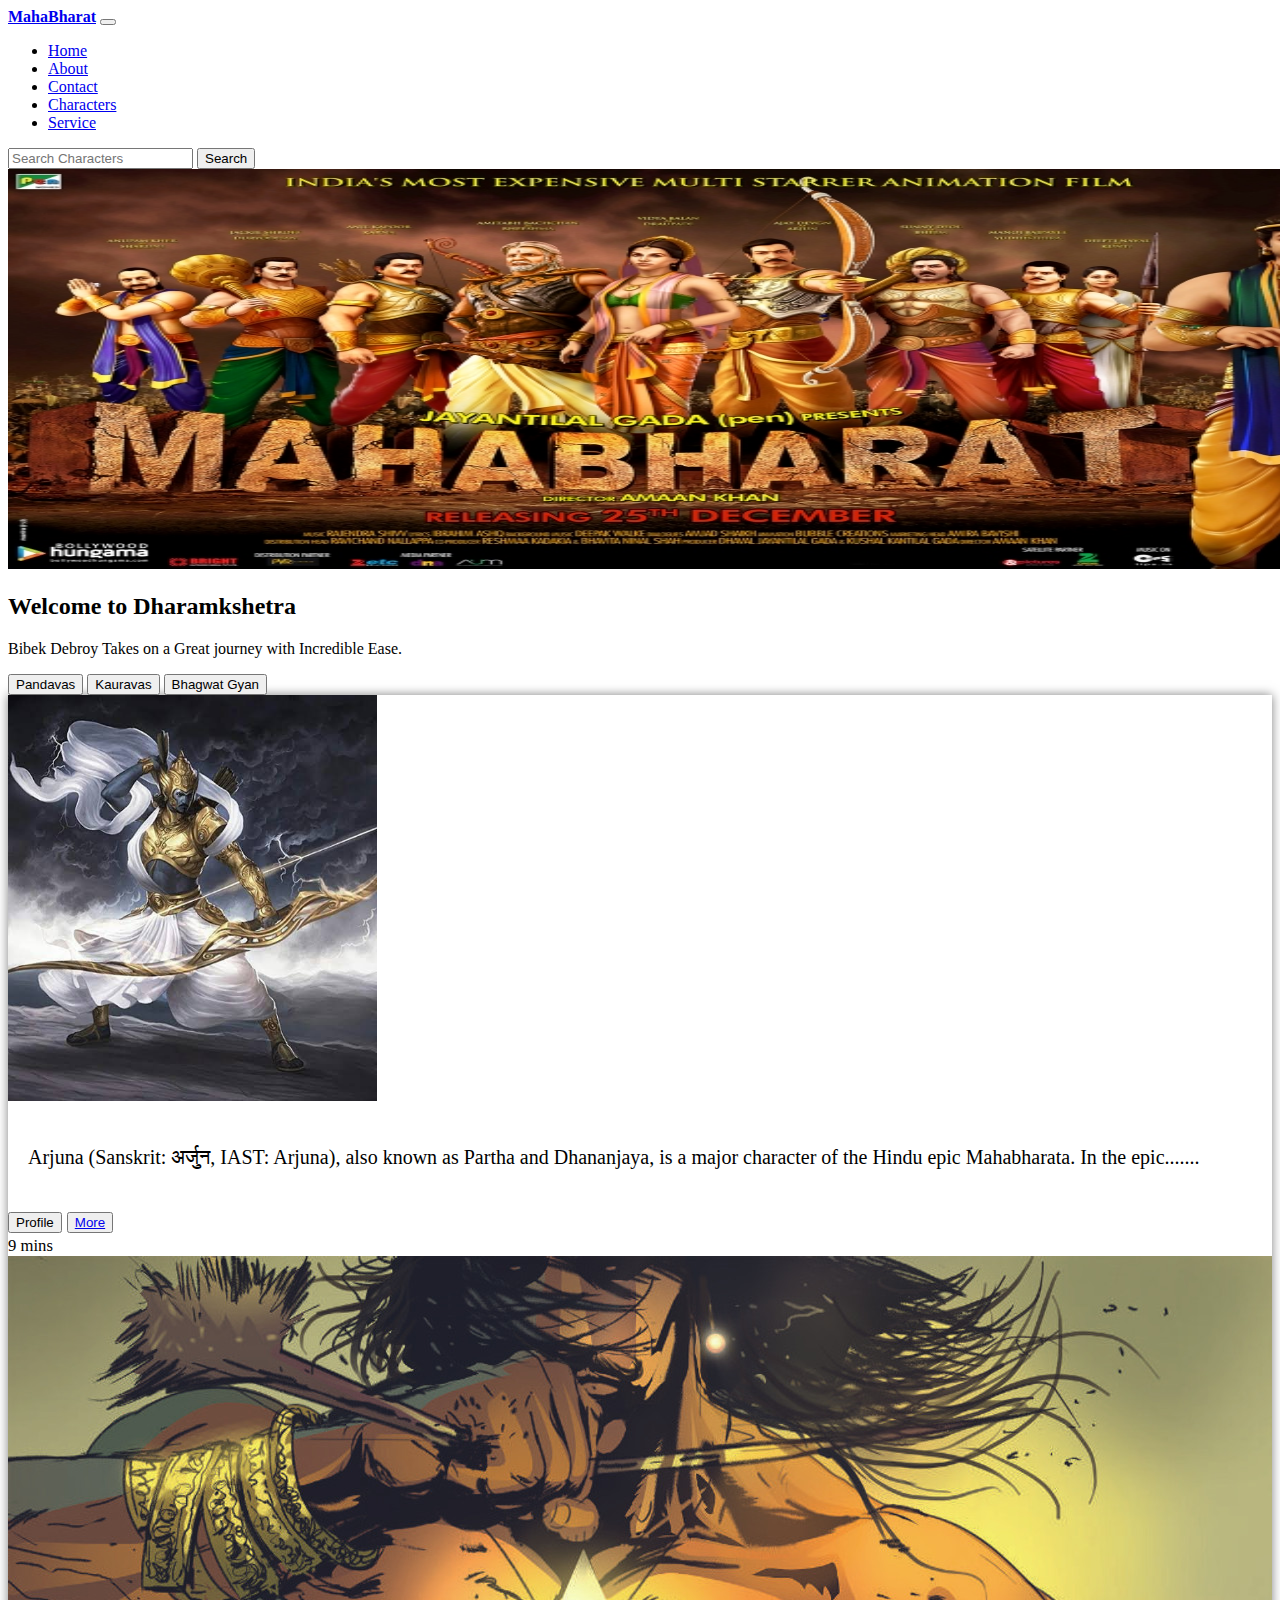
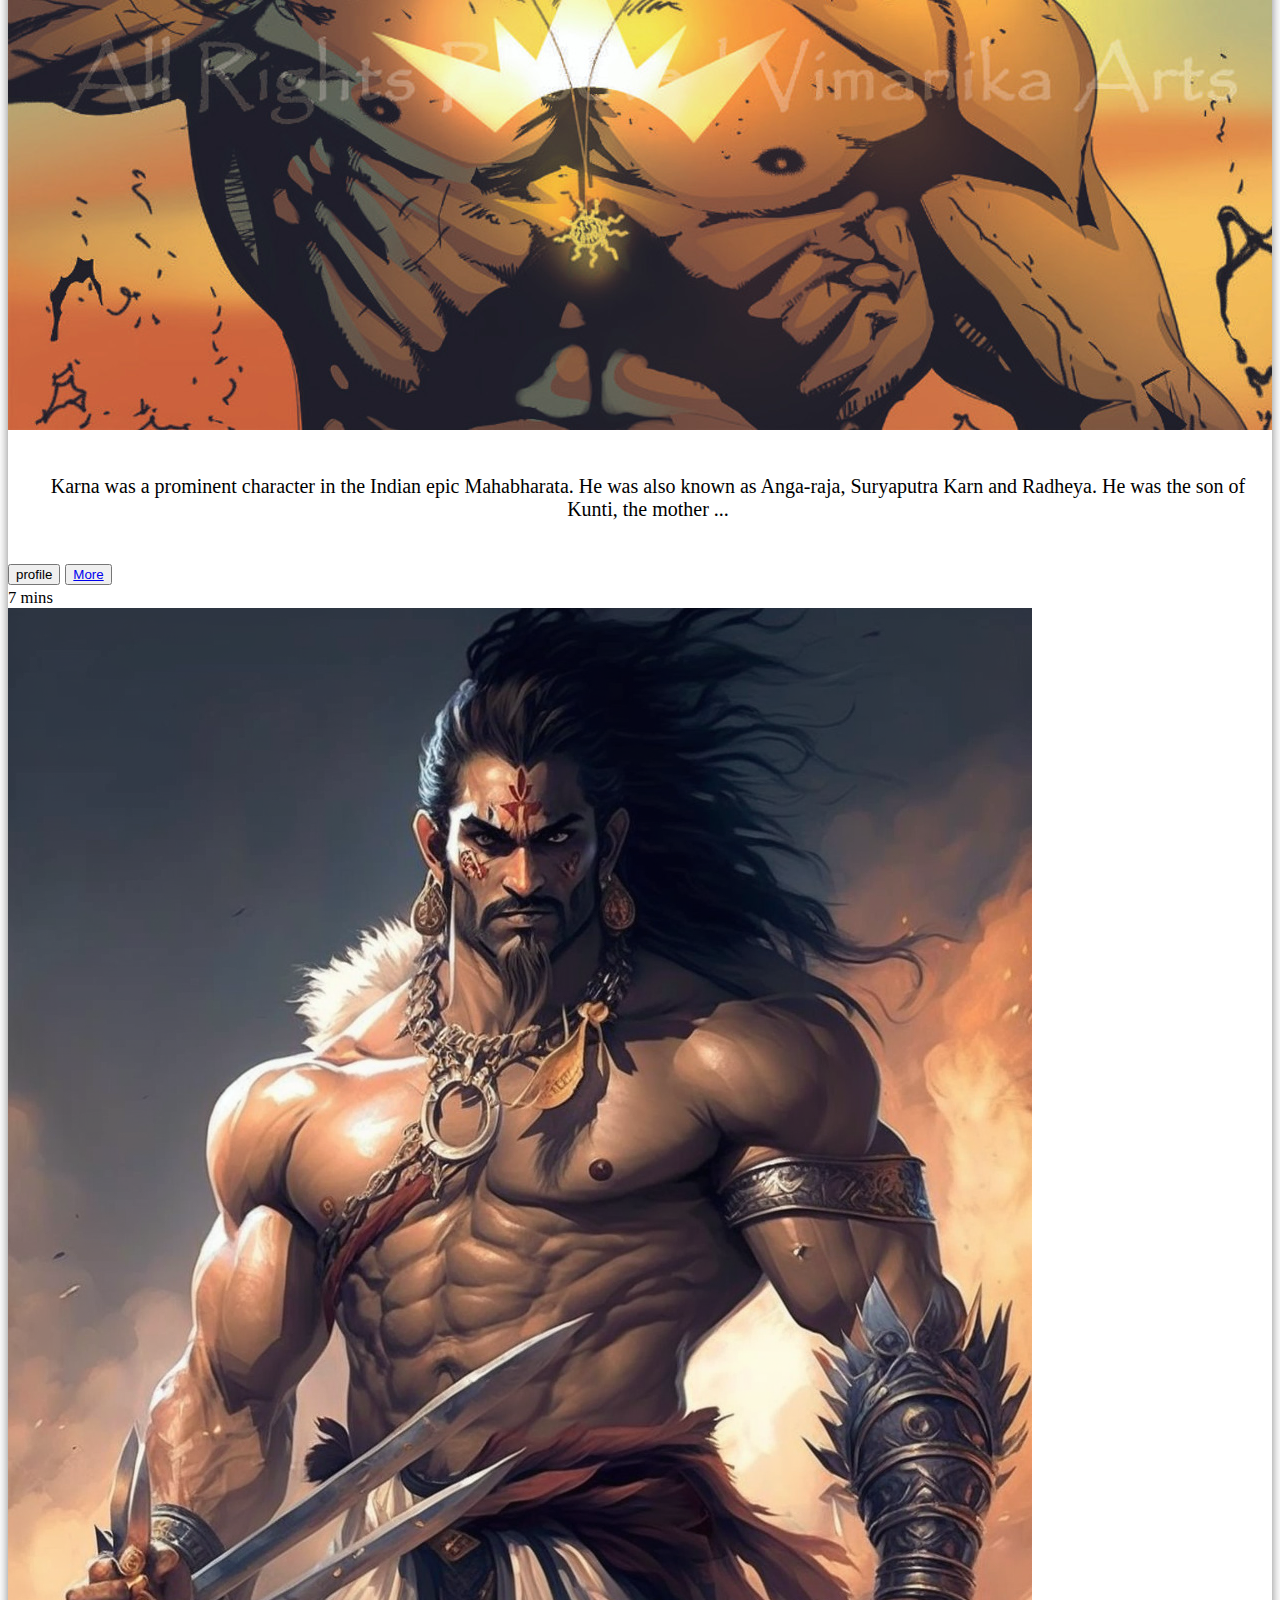
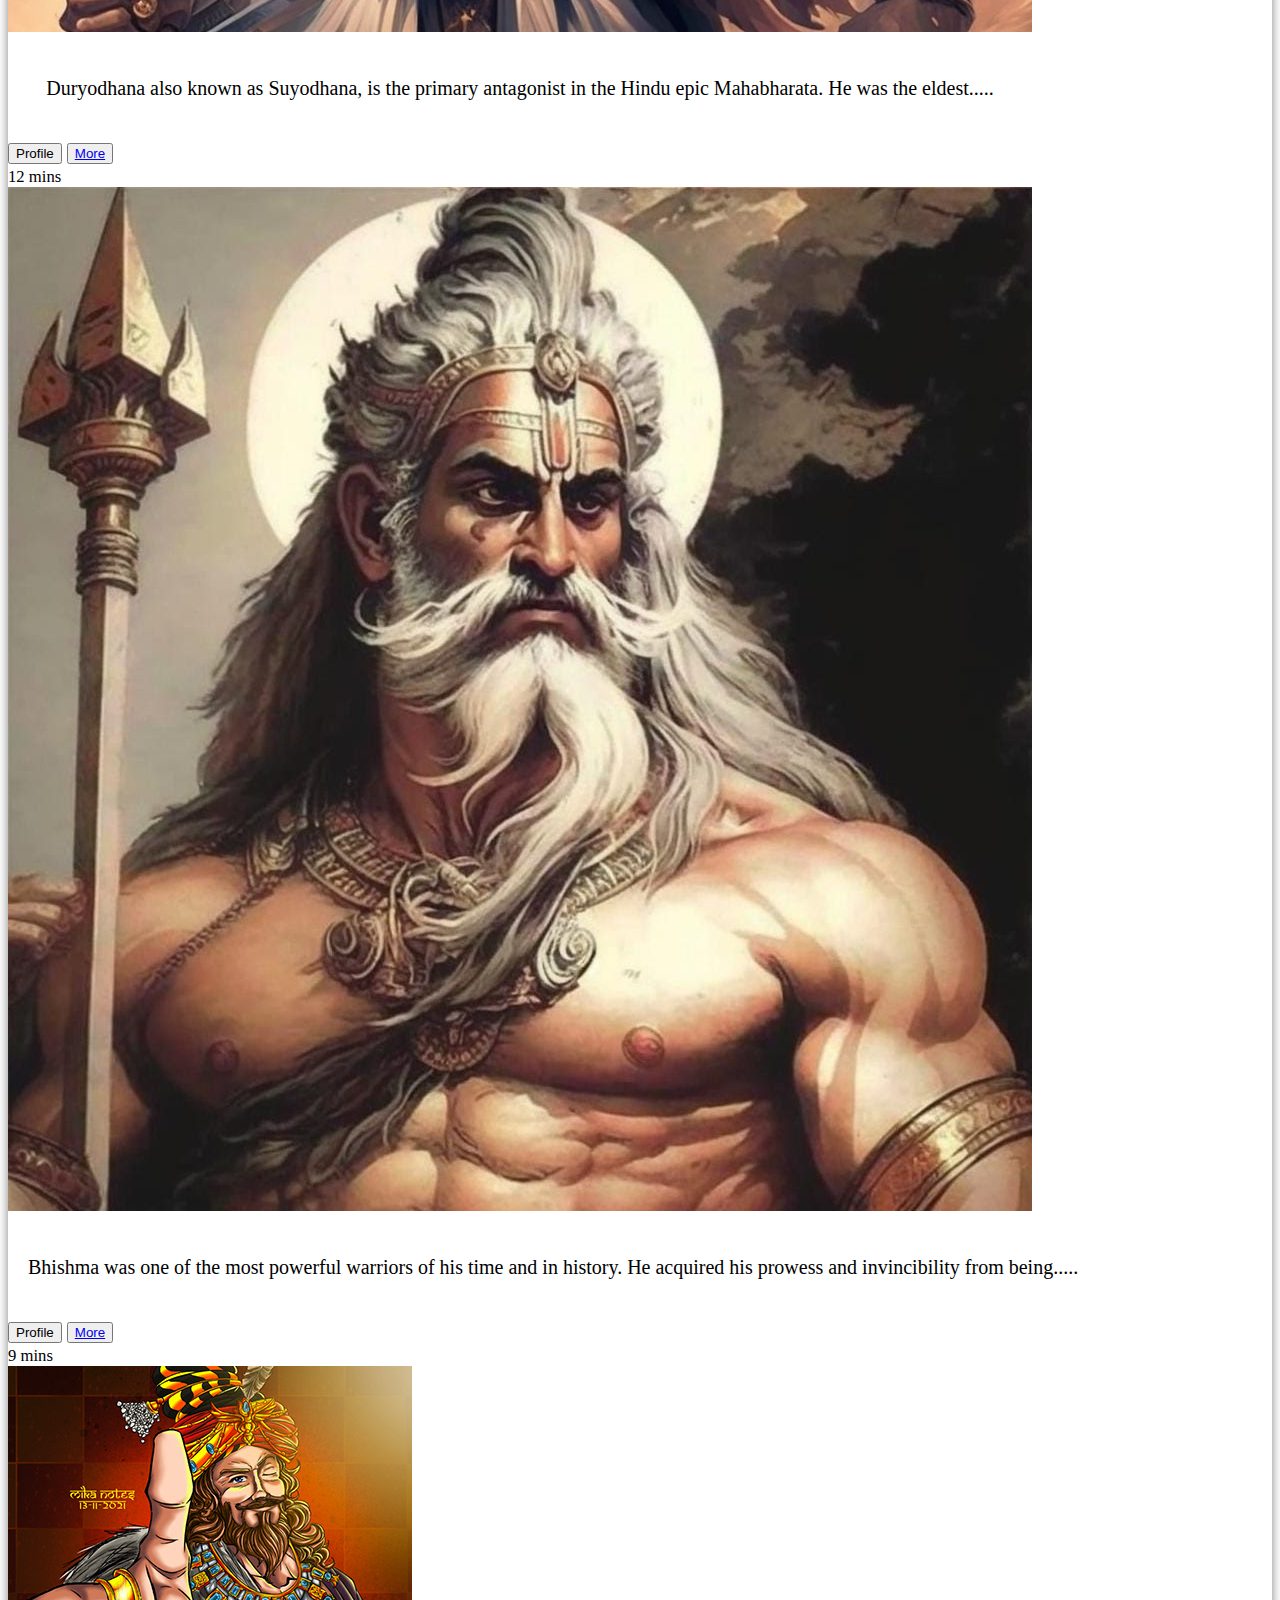
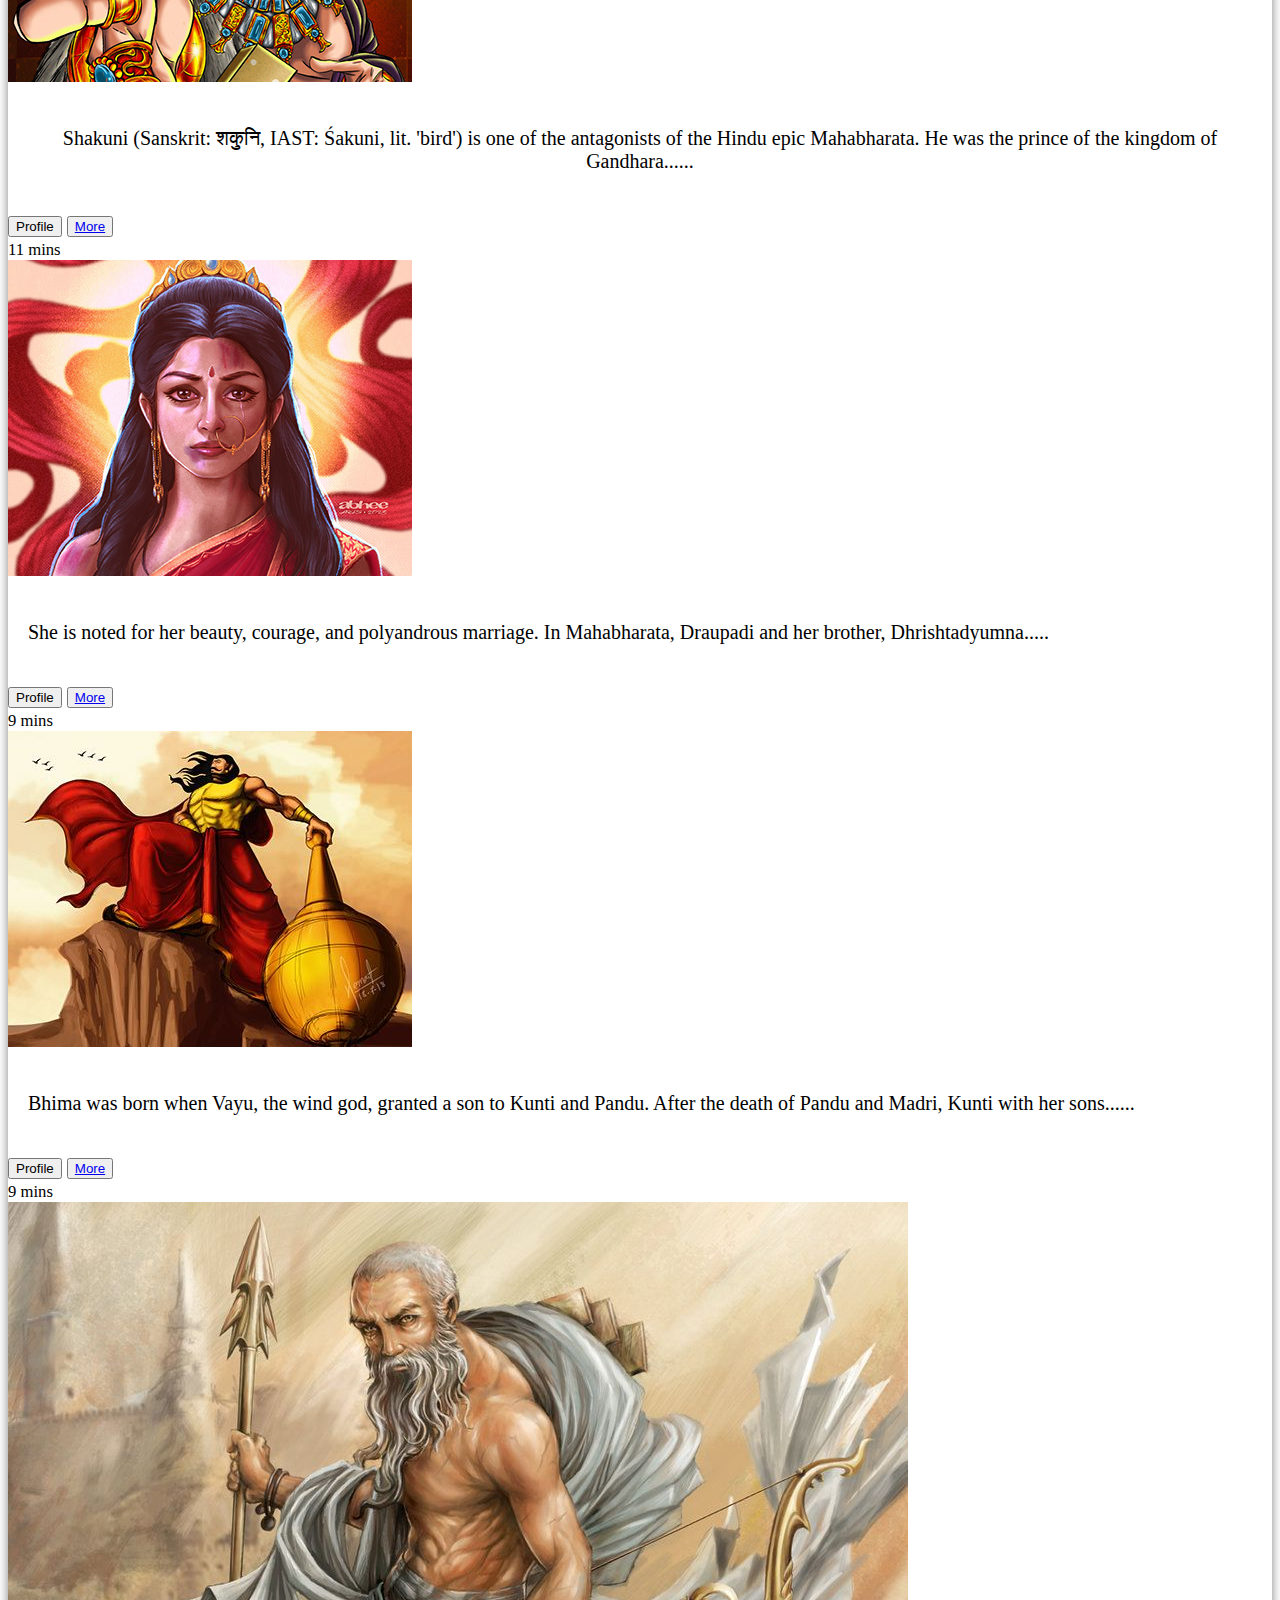
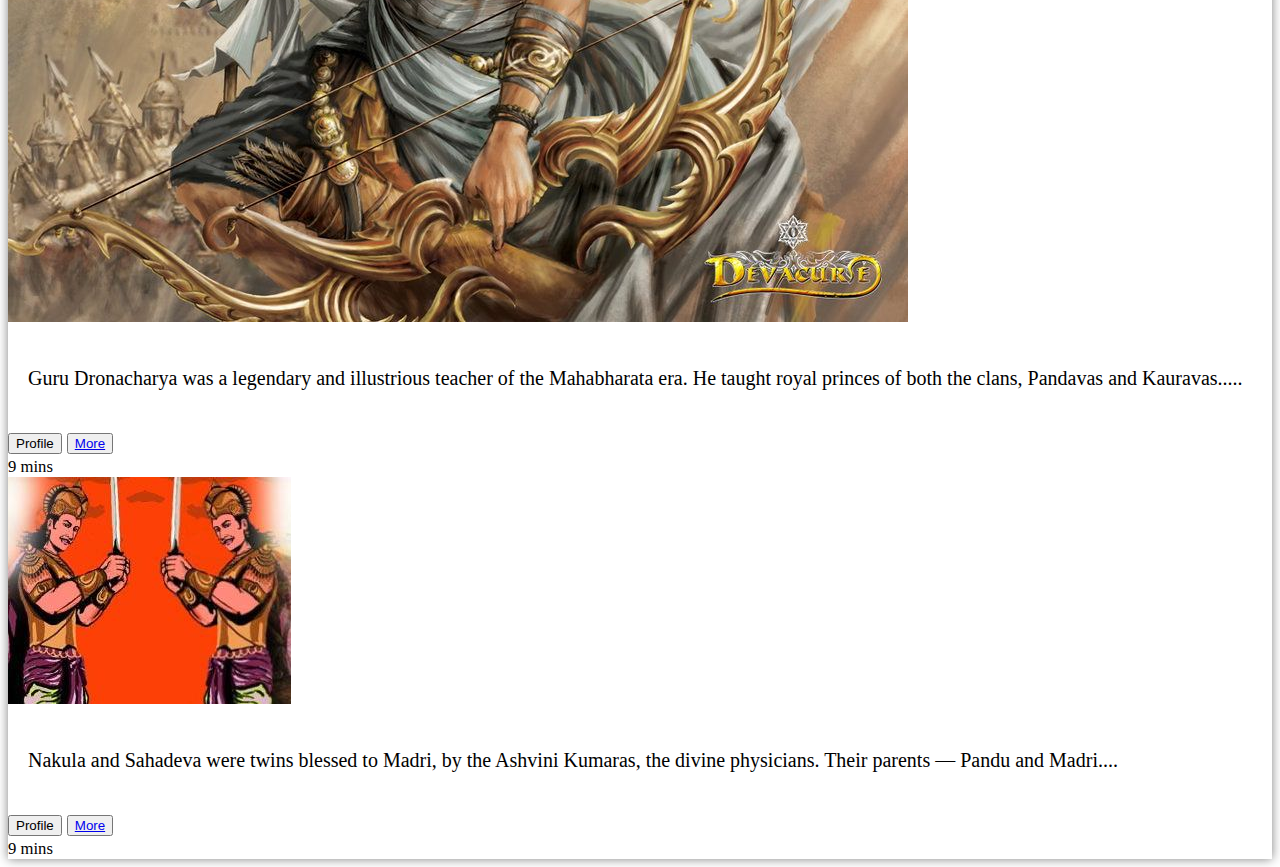
<file: index.html>
<!DOCTYPE html>
<html lang="en">

<head>
    <meta charset="UTF-8">
    <meta name="viewport" content="width=device-width, initial-scale=1.0">
    <title>MahaBharat</title>
    <link href="https://cdn.jsdelivr.net/npm/bootstrap@5.3.0/dist/css/bootstrap.min.css" rel="stylesheet"
        integrity="sha384-9ndCyUaIbzAi2FUVXJi0CjmCapSmO7SnpJef0486qhLnuZ2cdeRhO02iuK6FUUVM" crossorigin="anonymous">
    <link rel="stylesheet" href="style.css">
    
    
</head>

<body>
    <nav class="navbar navbar-expand-lg navbar-dark bg-dark">
        <div class="container-fluid">
            <a class="navbar-brand" href="#"><b>MahaBharat</b></a>
            <button class="navbar-toggler" type="button" data-bs-toggle="collapse"
                data-bs-target="#navbarSupportedContent" aria-controls="navbarSupportedContent" aria-expanded="false"
                aria-label="Toggle navigation">
                <span class="navbar-toggler-icon"></span>
            </button>
            <div class="collapse navbar-collapse" id="navbarSupportedContent">
                <ul class="navbar-nav me-auto mb-2 mb-lg-0">
                    <li class="nav-item">
                        <a class="nav-link active" aria-current="page" href="/">Home</a>
                    </li>
                    <li class="nav-item">
                        <a class="nav-link " href="/about.html">About</a>
                    </li>
                    <li class="nav-item">
                        <a class="nav-link " href="/contact.html">Contact</a>
                    </li>
                    <li class="nav-item">
                        <a class="nav-link" href="/characters.html">Characters</a>
                    </li>
                    <li class="nav-item">
                        <a class="nav-link" href="/service.html">Service</a>
                    </li>
                  

                </ul>
                <form class="d-flex" role="search">
                    <input class="form-control me-2" type="search" placeholder="Search Characters" aria-label="Search">
                    <button class="btn btn-outline-success" type="submit">Search</button>
                </form>
            </div>
        </div>
    </nav>
    <div id="carouselExampleCaptions" class="carousel slide carousel-fade">

        <div class="carousel-inner">
            <div class="carousel-item active">
                <img src="3.jpg" class="d-block w-100" alt="..." height="400px" width="1400px">
                <div class="carousel-caption d-none d-md-block">
                    <h2>Welcome to Dharamkshetra</h2>
                    <p>Bibek Debroy Takes on a Great journey with Incredible Ease.</p>
                    <button class="btn btn-primary">Pandavas</button>
                    <button class="btn btn-danger">Kauravas</button>
                    <button class="btn btn-success">Bhagwat Gyan</button>
                </div>
            </div>


        </div>
    </div>

    <div class="container">
        <div class="album py-5 bg-body-tertiary">
            <div class="container">

                <div class="row row-cols-1 row-cols-sm-2 row-cols-md-3 g-3">
                    <div class="col">
                        <div class="card shadow-sm">
                            <img src="ar.jpg" alt="" height="406px">
                            <div class="card-body">
                                <p class="card-text">Arjuna (Sanskrit: अर्जुन, IAST: Arjuna), also known as Partha and
                                    Dhananjaya, is a major character of the Hindu epic Mahabharata. In the epic.......
                                </p>
                                <div class="d-flex justify-content-between align-items-center">
                                    <div class="btn-group">
                                        <button type="button" class="btn btn-sm btn-outline-secondary">Profile</button>
                                        <button type="button" class="btn btn-sm btn-outline-secondary">
                                            <a class="nav-link " href="/more1.html">More</a>
                                        </button>
                                    </div>
                                    <small class="text-body-secondary">9 mins</small>
                                </div>
                            </div>
                        </div>
                    </div>
                    <div class="col">
                        <div class="card shadow-sm">
                            <img src="karna.jpg" alt="">
                            <div class="card-body">
                                <p class="card-text">Karna was a prominent character in the Indian epic Mahabharata. He
                                    was also known as Anga-raja, Suryaputra Karn and Radheya. He was the son of Kunti,
                                    the mother ...</p>
                                <div class="d-flex justify-content-between align-items-center">
                                    <div class="btn-group">
                                        <button type="button" class="btn btn-sm btn-outline-secondary">profile</button>
                                        <button type="button" class="btn btn-sm btn-outline-secondary"> <a class="nav-link " href="/more2.html">More</a></button>
                                    </div>
                                    <small class="text-body-secondary">7 mins</small>
                                </div>
                            </div>
                        </div>
                    </div>
                    <div class="col">
                        <div class="card shadow-sm">
                            <img src="duryodhana.png" alt="">
                            <div class="card-body">
                                <p class="card-text">Duryodhana also known as Suyodhana, is the primary antagonist in
                                    the Hindu epic Mahabharata. He was the eldest.....</p>
                                <div class="d-flex justify-content-between align-items-center">
                                    <div class="btn-group">
                                        <button type="button" class="btn btn-sm btn-outline-secondary">Profile</button>
                                        <button type="button" class="btn btn-sm btn-outline-secondary"> <a class="nav-link " href="/more3.html">More</a></button>
                                    </div>
                                    <small class="text-body-secondary">12 mins</small>
                                </div>
                            </div>
                        </div>
                    </div>

                    <div class="col">
                        <div class="card shadow-sm">
                            <img src="bhishma.jpg" alt="">
                            <div class="card-body">
                                <p class="card-text">Bhishma was one of the most powerful warriors of his time and in
                                    history. He acquired his prowess and invincibility from being.....</p>
                                <div class="d-flex justify-content-between align-items-center">
                                    <div class="btn-group">
                                        <button type="button" class="btn btn-sm btn-outline-secondary">Profile</button>
                                        <button type="button" class="btn btn-sm btn-outline-secondary"> <a class="nav-link " href="/more4.html">More</a></button>
                                    </div>
                                    <small class="text-body-secondary">9 mins</small>
                                </div>
                            </div>
                        </div>
                    </div>
                    <div class="col">
                        <div class="card shadow-sm">
                            <img src="shakuni.jpg" alt="">
                            <div class="card-body">
                                <p class="card-text">Shakuni (Sanskrit: शकुनि, IAST: Śakuni, lit. 'bird') is one of the
                                    antagonists of the Hindu epic Mahabharata. He was the prince of the kingdom of
                                    Gandhara......</p>
                                <div class="d-flex justify-content-between align-items-center">
                                    <div class="btn-group">
                                        <button type="button" class="btn btn-sm btn-outline-secondary">Profile</button>
                                        <button type="button" class="btn btn-sm btn-outline-secondary"> <a class="nav-link " href="/more5.html">More</a></button>
                                    </div>
                                    <small class="text-body-secondary">11 mins</small>
                                </div>
                            </div>
                        </div>
                    </div>
                    <div class="col">
                        <div class="card shadow-sm">
                            <img src="dro.jpg" alt="">
                            <div class="card-body">
                                <p class="card-text">She is noted for her beauty, courage, and polyandrous marriage. In
                                    Mahabharata, Draupadi and her brother, Dhrishtadyumna.....</p>
                                <div class="d-flex justify-content-between align-items-center">
                                    <div class="btn-group">
                                        <button type="button" class="btn btn-sm btn-outline-secondary">Profile</button>
                                        <button type="button" class="btn btn-sm btn-outline-secondary"> <a class="nav-link " href="/more6.html">More</a></button>
                                    </div>
                                    <small class="text-body-secondary">9 mins</small>
                                </div>
                            </div>
                        </div>
                    </div>

                    <div class="col">
                        <div class="card shadow-sm">
                            <img src="bheem.jpg" alt="">
                            <div class="card-body">
                                <p class="card-text">Bhima was born when Vayu, the wind god, granted a son to Kunti and
                                    Pandu. After the death of Pandu and Madri, Kunti with her sons......</p>
                                <div class="d-flex justify-content-between align-items-center">
                                    <div class="btn-group">
                                        <button type="button" class="btn btn-sm btn-outline-secondary">Profile</button>
                                        <button type="button" class="btn btn-sm btn-outline-secondary"> <a class="nav-link " href="/more7.html">More</a></button>
                                    </div>
                                    <small class="text-body-secondary">9 mins</small>
                                </div>
                            </div>
                        </div>
                    </div>
                    <div class="col">
                        <div class="card shadow-sm">
                            <img src="drona.jpg" alt="">
                            <div class="card-body">
                                <p class="card-text">Guru Dronacharya was a legendary and illustrious teacher of the
                                    Mahabharata era. He taught royal princes of both the clans, Pandavas and
                                    Kauravas.....</p>
                                <div class="d-flex justify-content-between align-items-center">
                                    <div class="btn-group">
                                        <button type="button" class="btn btn-sm btn-outline-secondary">Profile</button>
                                        <button type="button" class="btn btn-sm btn-outline-secondary"> <a class="nav-link " href="/more8.html">More</a></button>
                                    </div>
                                    <small class="text-body-secondary">9 mins</small>
                                </div>
                            </div>
                        </div>
                    </div>
                    <div class="col">
                        <div class="card shadow-sm">
                            <img src="ns.jpg" alt="">
                            <div class="card-body">
                                <p class="card-text">Nakula and Sahadeva were twins blessed to Madri, by the Ashvini
                                    Kumaras, the divine physicians. Their parents — Pandu and Madri....</p>
                                <div class="d-flex justify-content-between align-items-center">
                                    <div class="btn-group">
                                        <button type="button" class="btn btn-sm btn-outline-secondary">Profile</button>
                                        <button type="button" class="btn btn-sm btn-outline-secondary"> <a class="nav-link " href="/more9.html">More</a></button>
                                    </div>
                                    <small class="text-body-secondary">9 mins</small>
                                </div>
                            </div>
                        </div>
                    </div>
                </div>
            </div>

        </div>

    </div>
</body>

</html>
</file>
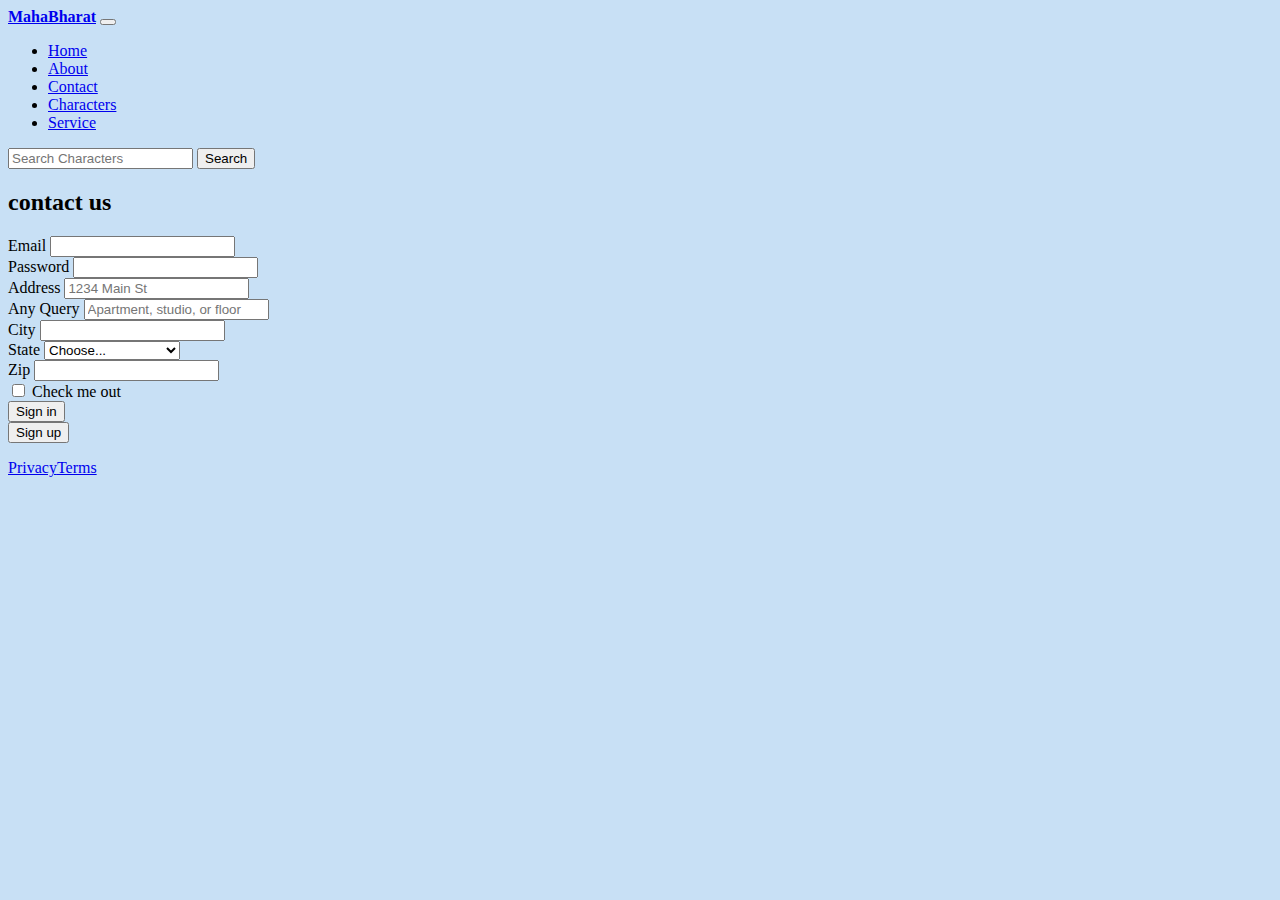
<file: contact.html>
<!DOCTYPE html>
<html lang="en">

<head>
    <meta charset="UTF-8">
    <meta name="viewport" content="width=device-width, initial-scale=1.0">
    <title>MahaBharat</title>
    <link href="https://cdn.jsdelivr.net/npm/bootstrap@5.3.0/dist/css/bootstrap.min.css" rel="stylesheet"
        integrity="sha384-9ndCyUaIbzAi2FUVXJi0CjmCapSmO7SnpJef0486qhLnuZ2cdeRhO02iuK6FUUVM" crossorigin="anonymous">
    <style>
        body{
            background-color: rgb(200, 224, 245);
        }
    </style>
</head>

<body>
    <nav class="navbar navbar-expand-lg navbar-dark bg-dark">
        <div class="container-fluid">
            <a class="navbar-brand" href="#"><b>MahaBharat</b></a>
            <button class="navbar-toggler" type="button" data-bs-toggle="collapse"
                data-bs-target="#navbarSupportedContent" aria-controls="navbarSupportedContent" aria-expanded="false"
                aria-label="Toggle navigation">
                <span class="navbar-toggler-icon"></span>
            </button>
            <div class="collapse navbar-collapse" id="navbarSupportedContent">
                <ul class="navbar-nav me-auto mb-2 mb-lg-0">
                    <li class="nav-item">
                        <a class="nav-link" aria-current="page" href="/">Home</a>
                    </li>
                    <li class="nav-item">
                        <a class="nav-link " href="/about.html">About</a>
                    </li>
                    <li class="nav-item">
                        <a class="nav-link active" href="/contact.html">Contact</a>
                    </li>
                    <li class="nav-item">
                        <a class="nav-link" href="/characters.html">Characters</a>
                    </li>
                    <li class="nav-item">
                        <a class="nav-link" href="/service.html">Service</a>
                    </li>

                </ul>
                <form class="d-flex" role="search">
                    <input class="form-control me-2" type="search" placeholder="Search Characters" aria-label="Search">
                    <button class="btn btn-outline-success" type="submit">Search</button>
                </form>
            </div>
        </div>
    </nav>
    <h2>contact us</h2>
    <div class="container">
        <form class="row g-3">
            <div class="col-md-6">
                <label for="inputEmail4" class="form-label">Email</label>
                <input type="email" class="form-control" id="inputEmail4">
            </div>
            <div class="col-md-6">
                <label for="inputPassword4" class="form-label">Password</label>
                <input type="password" class="form-control" id="inputPassword4">
            </div>
            <div class="col-12">
                <label for="inputAddress" class="form-label">Address</label>
                <input type="text" class="form-control" id="inputAddress" placeholder="1234 Main St">
            </div>
            <div class="col-12">
                <label for="inputAddress2" class="form-label">Any Query</label>
                <input type="text" class="form-control" id="inputAddress2" placeholder="Apartment, studio, or floor">
            </div>
            <div class="col-md-6">
                <label for="inputCity" class="form-label">City</label>
                <input type="text" class="form-control" id="inputCity">
            </div>
            <div class="col-md-4">
                <label for="inputState" class="form-label">State</label>
                <select id="inputState" class="form-select">
                    <option selected>Choose...</option>
                    <option>uttar pradesh</option>
                    <option>Dehradun</option>
                    <option>Uttrakhand</option>
                    <option>Arunachal Pradesh</option>
                    <option>other...</option>
                </select>
            </div>
            <div class="col-md-2">
                <label for="inputZip" class="form-label">Zip</label>
                <input type="text" class="form-control" id="inputZip">
            </div>
            <div class="col-12">
                <div class="form-check">
                    <input class="form-check-input" type="checkbox" id="gridCheck">
                    <label class="form-check-label" for="gridCheck">
                        Check me out
                    </label>
                </div>
            </div>
            <div class="col-12">
                <button type="submit" class="btn btn-primary">Sign in</button>
            </div>
            <div class="col-12">
                <button type="submit" class="btn btn-primary">Sign up</button>
            </div>
        </form>
    </div>
    <footer class="container">
        <p class="float-right"><a href="#"> Privacy</a><a href="#">Terms</a>
        </p>
    </footer>
    <script src="https://cdn.jsdelivr.net/npm/bootstrap@5.3.0/dist/js/bootstrap.bundle.min.js"
        integrity="sha384-geWF76RCwLtnZ8qwWowPQNguL3RmwHVBC9FhGdlKrxdiJJigb/j/68SIy3Te4Bkz"
        crossorigin="anonymous"></script>
    <script src="https://cdn.jsdelivr.net/npm/@popperjs/core@2.11.8/dist/umd/popper.min.js"
        integrity="sha384-I7E8VVD/ismYTF4hNIPjVp/Zjvgyol6VFvRkX/vR+Vc4jQkC+hVqc2pM8ODewa9r"
        crossorigin="anonymous"></script>
    <script src="https://cdn.jsdelivr.net/npm/bootstrap@5.3.0/dist/js/bootstrap.min.js"
        integrity="sha384-fbbOQedDUMZZ5KreZpsbe1LCZPVmfTnH7ois6mU1QK+m14rQ1l2bGBq41eYeM/fS"
        crossorigin="anonymous"></script>





</body>

</html>
</file>
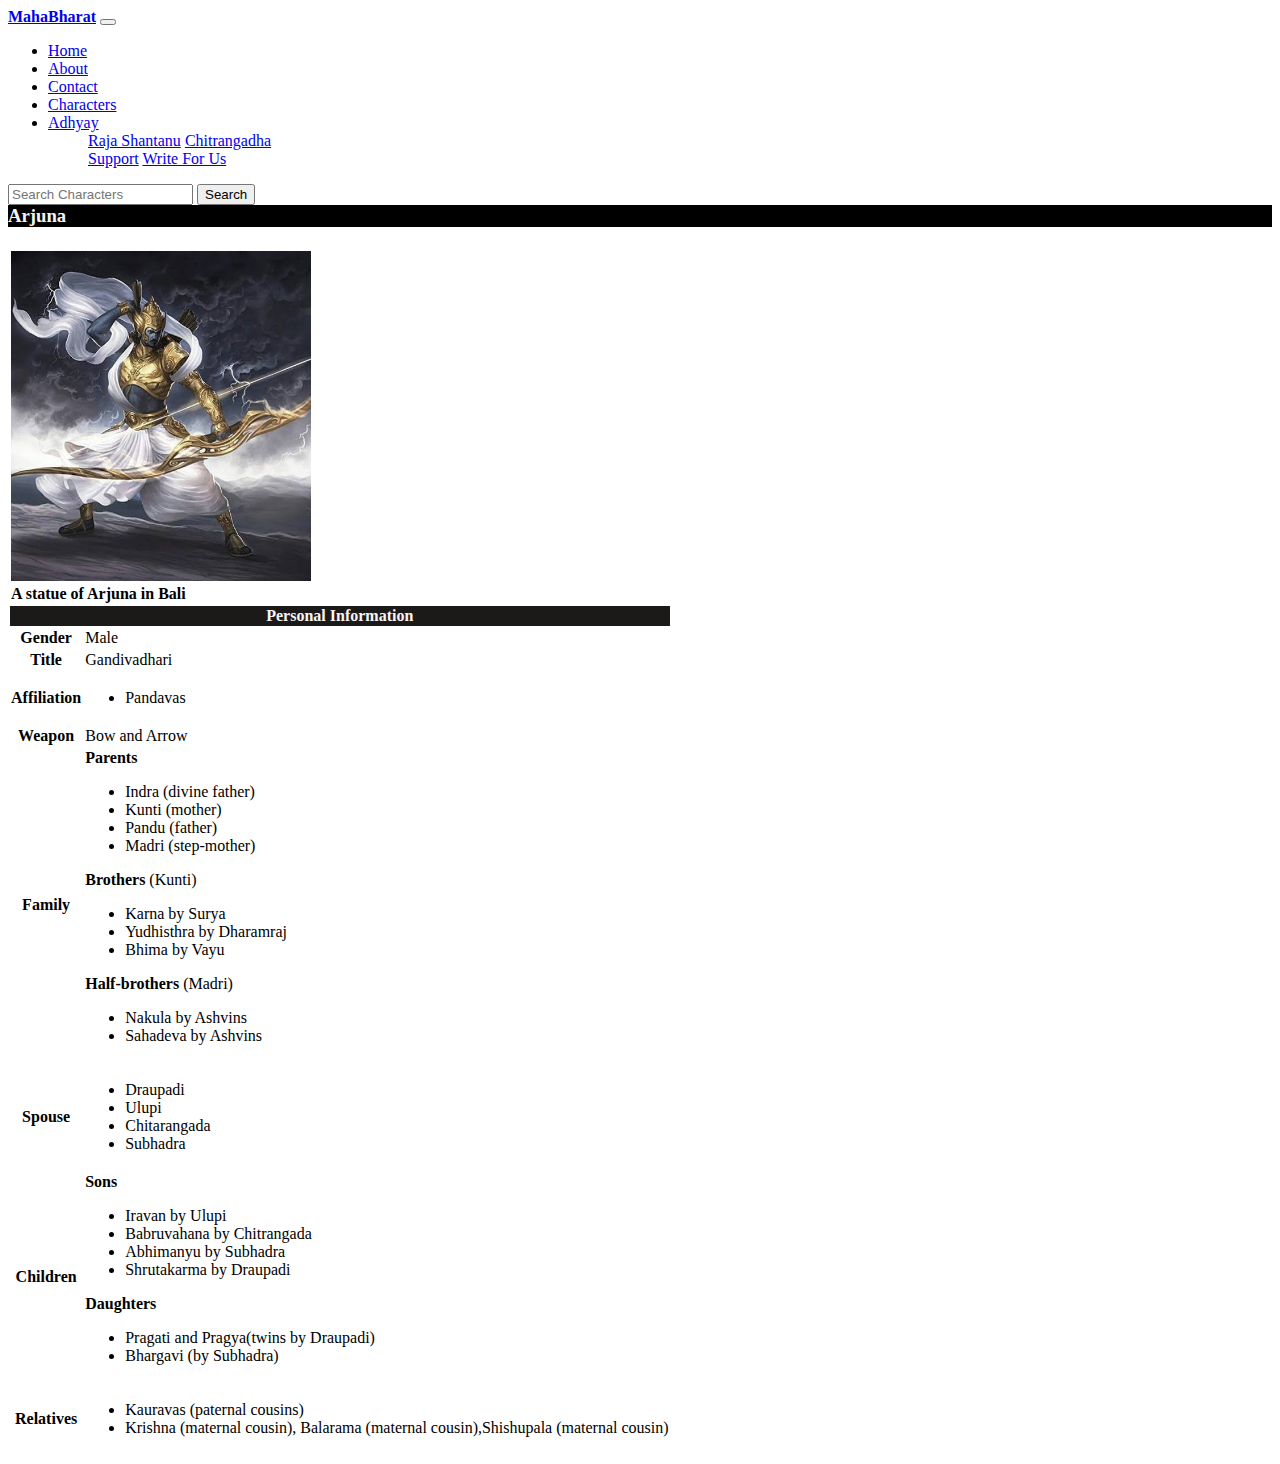
<file: more1.html>
<!DOCTYPE html>
<html lang="en">

<head>
    <meta charset="UTF-8">
    <meta name="viewport" content="width=device-width, initial-scale=1.0">
    <title>MahaBharat</title>
    <link href="https://cdn.jsdelivr.net/npm/bootstrap@5.3.0/dist/css/bootstrap.min.css" rel="stylesheet"
        integrity="sha384-9ndCyUaIbzAi2FUVXJi0CjmCapSmO7SnpJef0486qhLnuZ2cdeRhO02iuK6FUUVM" crossorigin="anonymous">
    <style>
        h3 {
            margin-top: 0;
            color: whitesmoke;
            border: 3px rgb(222, 241, 11);
            background-color: black;

        }
    </style>

</head>

<body>
    <nav class="navbar navbar-expand-lg navbar-dark bg-dark">
        <div class="container-fluid">
            <a class="navbar-brand" href="#"><b>MahaBharat</b></a>
            <button class="navbar-toggler" type="button" data-bs-toggle="collapse"
                data-bs-target="#navbarSupportedContent" aria-controls="navbarSupportedContent" aria-expanded="false"
                aria-label="Toggle navigation">
                <span class="navbar-toggler-icon"></span>
            </button>
            <div class="collapse navbar-collapse" id="navbarSupportedContent">
                <ul class="navbar-nav me-auto mb-2 mb-lg-0">
                    <li class="nav-item">
                        <a class="nav-link active" aria-current="page" href="/">Home</a>
                    </li>
                    <li class="nav-item">
                        <a class="nav-link " href="/about.html">About</a>
                    </li>
                    <li class="nav-item">
                        <a class="nav-link " href="/contact.html">Contact</a>
                    </li>
                    <li class="nav-item">
                        <a class="nav-link" href="/characters.html">Characters</a>
                    </li>
                    <li class="nav-item dropdown">
                        <a class="nav-link dropdown-toggle" href="#" role="button" data-bs-toggle="dropdown"
                            aria-expanded="false">
                            Adhyay
                        </a>
                        <ul class="dropdown-menu">
                            <a class="dropdown-item" href="#">Raja Shantanu</a>
                            <a class="dropdown-item" href="#">Chitrangadha</a>
                            <div class="dropdown-divider"></div>
                            <a class="dropdown-item" href="#">Support</a>
                            <a class="dropdown-item" href="#">Write For Us</a>
                        </ul>
                    </li>

                </ul>
                <form class="d-flex" role="search">
                    <input class="form-control me-2" type="search" placeholder="Search Characters" aria-label="Search">
                    <button class="btn btn-outline-success" type="submit">Search</button>
                </form>
            </div>
        </div>
    </nav>
    <table class="infobox">
        <tbody>
            <tr>
                <h3>Arjuna</h3>
            </tr>
            <tr>
                <td colspan="2" class="infobox-image">

                    <img alt="ar.jpg" src="ar.jpg" decoding="async" height="330" srcset="ar.jpg"
                        data-file-width="1197" data-file-height="1793">
                    <div class="infobox-caption"><b>A statue of Arjuna in Bali</b></div>
                </td>
            </tr>
            <tr>
                <th colspan="2" class="infobox-header" style="background: #1b1a19; color: rgb(248, 244, 244);">Personal
                    Information
                </th>
            </tr>
            <tr>
                <th scope="row" class="infobox-label">Gender</th>
                <td class="infobox-data">Male</td>
            </tr>
            <tr>
                <th scope="row" class="infobox-label">Title</th>
                <td class="infobox-data">Gandivadhari</td>
            </tr>
            <tr>
                <th scope="row" class="infobox-label">Affiliation</th>
                <td class="infobox-data">
                    <div>
                        <ul>
                            <li>Pandavas</li>
                        </ul>
                    </div>
                </td>
            </tr>
            <tr>
                <th scope="row" class="infobox-label">Weapon</th>
                <td class="infobox-data">Bow and Arrow</td>
            </tr>
            <tr>
                <th scope="row" class="infobox-label">Family</th>
                <td class="infobox-data"><b>Parents</b>
                    <div>
                        <ul>
                            <li>Indra (divine father)</li>
                            <li>Kunti (mother)</li>
                            <li>Pandu (father)</li>
                            <li>Madri (step-mother)</li>
                        </ul>
                    </div> <b>Brothers</b> (Kunti) <div>
                        <ul>
                            <li>Karna by Surya</li>
                            <li>Yudhisthra by Dharamraj</li>
                            <li>Bhima by Vayu</li>
                        </ul>
                    </div> <b> Half-brothers</b> (Madri) <div>
                        <ul>
                            <li>Nakula by Ashvins</li>
                            <li>Sahadeva by Ashvins</li>
                        </ul>
                    </div>
                </td>
            </tr>
            <tr>
                <th scope="row" class="infobox-label">Spouse</th>
                <td class="infobox-data">
                    <style data-mw-deduplicate="TemplateStyles:r1129693374">
                        .mw-parser-output .hlist dl,
                        .mw-parser-output .hlist ol,
                        .mw-parser-output .hlist ul {
                            margin: 0;
                            padding: 0
                        }

                        .mw-parser-output .hlist dd,
                        .mw-parser-output .hlist dt,
                        .mw-parser-output .hlist li {
                            margin: 0;
                            display: inline
                        }

                        .mw-parser-output .hlist.inline,
                        .mw-parser-output .hlist.inline dl,
                        .mw-parser-output .hlist.inline ol,
                        .mw-parser-output .hlist.inline ul,
                        .mw-parser-output .hlist dl dl,
                        .mw-parser-output .hlist dl ol,
                        .mw-parser-output .hlist dl ul,
                        .mw-parser-output .hlist ol dl,
                        .mw-parser-output .hlist ol ol,
                        .mw-parser-output .hlist ol ul,
                        .mw-parser-output .hlist ul dl,
                        .mw-parser-output .hlist ul ol,
                        .mw-parser-output .hlist ul ul {
                            display: inline
                        }

                        .mw-parser-output .hlist .mw-empty-li {
                            display: none
                        }

                        .mw-parser-output .hlist dt::after {
                            content: ": "
                        }

                        .mw-parser-output .hlist dd::after,
                        .mw-parser-output .hlist li::after {
                            content: " · ";
                            font-weight: bold
                        }

                        .mw-parser-output .hlist dd:last-child::after,
                        .mw-parser-output .hlist dt:last-child::after,
                        .mw-parser-output .hlist li:last-child::after {
                            content: none
                        }

                        .mw-parser-output .hlist dd dd:first-child::before,
                        .mw-parser-output .hlist dd dt:first-child::before,
                        .mw-parser-output .hlist dd li:first-child::before,
                        .mw-parser-output .hlist dt dd:first-child::before,
                        .mw-parser-output .hlist dt dt:first-child::before,
                        .mw-parser-output .hlist dt li:first-child::before,
                        .mw-parser-output .hlist li dd:first-child::before,
                        .mw-parser-output .hlist li dt:first-child::before,
                        .mw-parser-output .hlist li li:first-child::before {
                            content: " (";
                            font-weight: normal
                        }

                        .mw-parser-output .hlist dd dd:last-child::after,
                        .mw-parser-output .hlist dd dt:last-child::after,
                        .mw-parser-output .hlist dd li:last-child::after,
                        .mw-parser-output .hlist dt dd:last-child::after,
                        .mw-parser-output .hlist dt dt:last-child::after,
                        .mw-parser-output .hlist dt li:last-child::after,
                        .mw-parser-output .hlist li dd:last-child::after,
                        .mw-parser-output .hlist li dt:last-child::after,
                        .mw-parser-output .hlist li li:last-child::after {
                            content: ")";
                            font-weight: normal
                        }

                        .mw-parser-output .hlist ol {
                            counter-reset: listitem
                        }

                        .mw-parser-output .hlist ol>li {
                            counter-increment: listitem
                        }

                        .mw-parser-output .hlist ol>li::before {
                            content: " " counter(listitem)"\a0 "
                        }

                        .mw-parser-output .hlist dd ol>li:first-child::before,
                        .mw-parser-output .hlist dt ol>li:first-child::before,
                        .mw-parser-output .hlist li ol>li:first-child::before {
                            content: " (" counter(listitem)"\a0 "
                        }
                    </style>
                    <div class="hlist">
                        <ul>
                            <li>Draupadi</li>
                            <li>Ulupi</li>
                            <li>Chitarangada</li>
                            <li>Subhadra</li>
                        </ul>
                    </div>
                </td>
            </tr>
            <tr>
                <th scope="row" class="infobox-label">Children</th>
                <td class="infobox-data"><b>Sons</b>
                    <div>
                        <ul>
                            <li>Iravan by Ulupi</li>
                            <li>Babruvahana by Chitrangada</li>
                            <li>Abhimanyu by Subhadra</li>
                            <li>Shrutakarma by Draupadi</li>
                        </ul>
                    </div>
                    <b>Daughters</b>
                    <div>
                        <ul>
                            <li>Pragati and Pragya(twins by Draupadi)</li>
                            <li>Bhargavi (by Subhadra)</li>
                        </ul>
                    </div>
                </td>
            </tr>
            <tr>
                <th scope="row" class="infobox-label">Relatives</th>
                <td class="infobox-data">
                    <div>
                        <ul>
                            <li>Kauravas (paternal
                                cousins)</li>
                            <li>Krishna (maternal cousin), Balarama (maternal cousin),Shishupala (maternal cousin)</li>
                        </ul>
                    </div>
                </td>
            </tr>
        </tbody>
    </table>

</body>

</html>
</file>
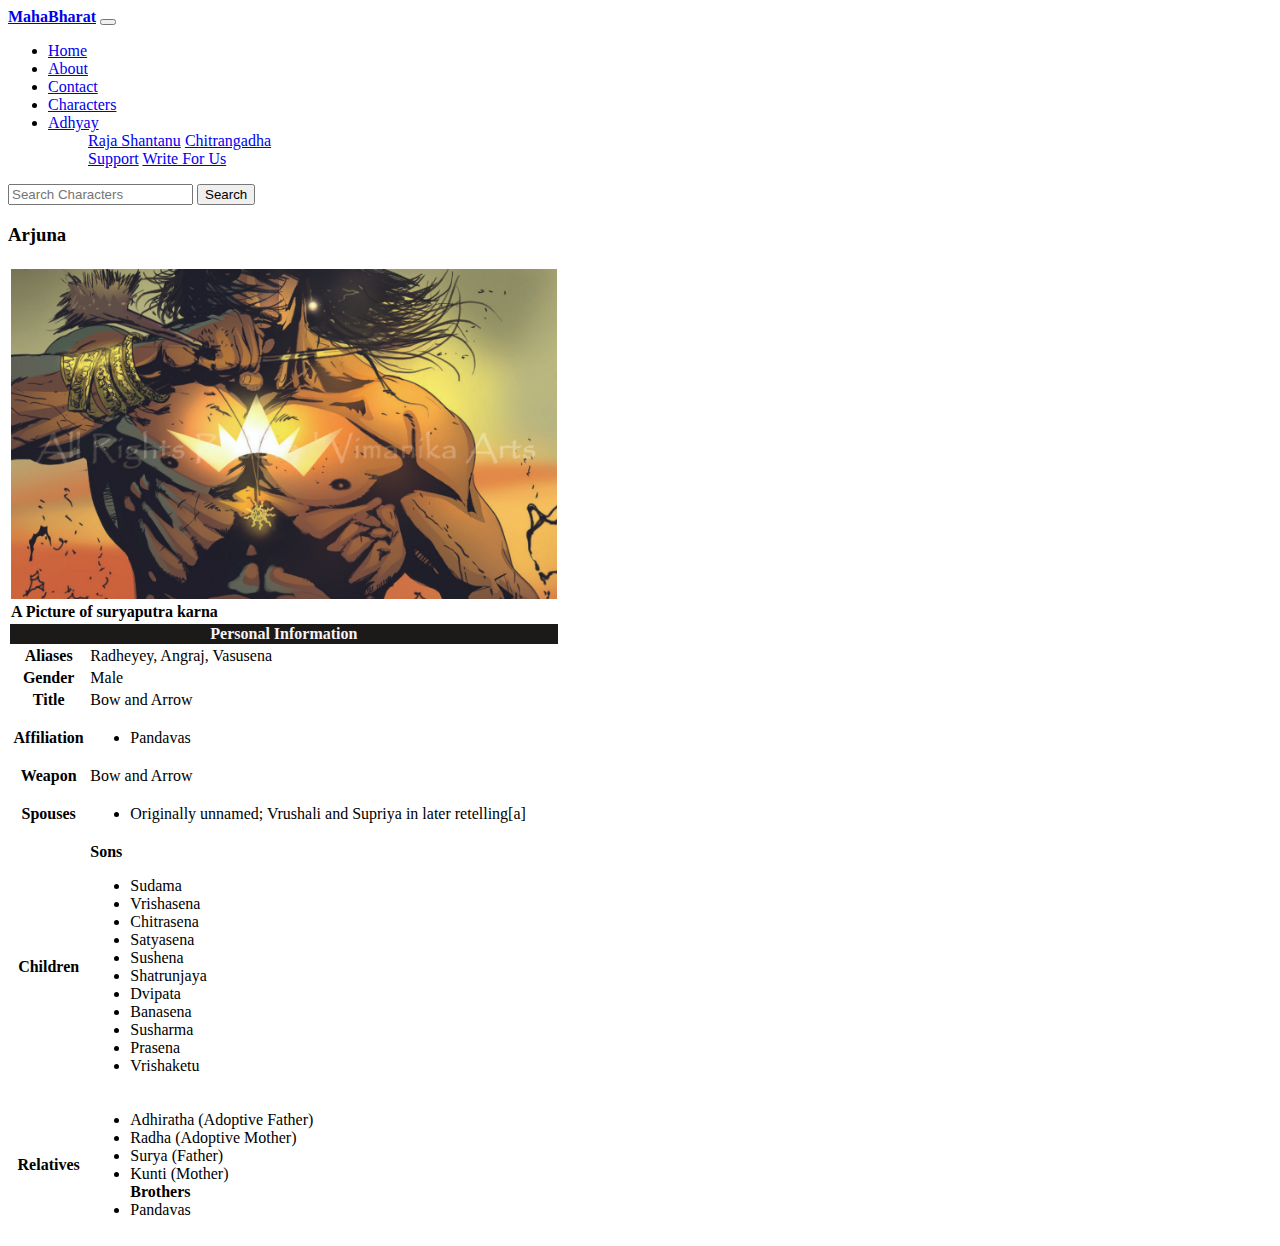
<file: more2.html>
<!DOCTYPE html>
<html lang="en">
<head>
    <meta charset="UTF-8">
    <meta name="viewport" content="width=device-width, initial-scale=1.0">
    <title>MahaBharat</title>
    <link href="https://cdn.jsdelivr.net/npm/bootstrap@5.3.0/dist/css/bootstrap.min.css" rel="stylesheet"
        integrity="sha384-9ndCyUaIbzAi2FUVXJi0CjmCapSmO7SnpJef0486qhLnuZ2cdeRhO02iuK6FUUVM" crossorigin="anonymous">
    
</head>
<body>
    <nav class="navbar navbar-expand-lg navbar-dark bg-dark">
        <div class="container-fluid">
            <a class="navbar-brand" href="#"><b>MahaBharat</b></a>
            <button class="navbar-toggler" type="button" data-bs-toggle="collapse"
                data-bs-target="#navbarSupportedContent" aria-controls="navbarSupportedContent" aria-expanded="false"
                aria-label="Toggle navigation">
                <span class="navbar-toggler-icon"></span>
            </button>
            <div class="collapse navbar-collapse" id="navbarSupportedContent">
                <ul class="navbar-nav me-auto mb-2 mb-lg-0">
                    <li class="nav-item">
                        <a class="nav-link active" aria-current="page" href="/">Home</a>
                    </li>
                    <li class="nav-item">
                        <a class="nav-link " href="/about.html">About</a>
                    </li>
                    <li class="nav-item">
                        <a class="nav-link " href="/contact.html">Contact</a>
                    </li>
                    <li class="nav-item">
                        <a class="nav-link" href="/characters.html">Characters</a>
                    </li>
                    <li class="nav-item dropdown">
                        <a class="nav-link dropdown-toggle" href="#" role="button" data-bs-toggle="dropdown"
                            aria-expanded="false">
                            Adhyay
                        </a>
                        <ul class="dropdown-menu">
                            <a class="dropdown-item" href="#">Raja Shantanu</a>
                            <a class="dropdown-item" href="#">Chitrangadha</a>
                            <div class="dropdown-divider"></div>
                            <a class="dropdown-item" href="#">Support</a>
                            <a class="dropdown-item" href="#">Write For Us</a>
                        </ul>
                    </li>

                </ul>
                <form class="d-flex" role="search">
                    <input class="form-control me-2" type="search" placeholder="Search Characters" aria-label="Search">
                    <button class="btn btn-outline-success" type="submit">Search</button>
                </form>
            </div>
        </div>
    </nav>
    <table class="infobox">
        <tbody>
            <tr>
                <h3>Arjuna</h3>
            </tr>
            <tr>
                <td colspan="2" class="infobox-image">

                    <img alt="Karna.jpg" src="karna.jpg" decoding="async"  height="330" srcset="karna.jpg"
                        data-file-width="1197" data-file-height="1793">
                    <div class="infobox-caption"><b>A Picture of suryaputra karna</b></div>
                </td>
            </tr>
            <tr>
                <th colspan="2" class="infobox-header" style="background: #1b1a19; color: rgb(248, 244, 244);">Personal
                    Information
                </th>
            </tr>
            <tr>
                <th scope="row" class="infobox-label">Aliases</th>
                <td class="infobox-data">Radheyey, Angraj, Vasusena</td>
                   
            <tr>
                <th scope="row" class="infobox-label">Gender</th>
                <td class="infobox-data">Male</td>
            </tr>
            <tr>
                <th scope="row" class="infobox-label">Title</th>
                <td class="infobox-data">Bow and Arrow</td>
            </tr>
            <tr>
                <th scope="row" class="infobox-label">Affiliation</th>
                <td class="infobox-data">
                    <div>
                        <ul>
                            <li>Pandavas</li>
                        </ul>
                    </div>
                </td>
            </tr>
            <tr>
                <th scope="row" class="infobox-label">Weapon</th>
                <td class="infobox-data">Bow and Arrow</td>
            </tr>
          
            <tr>
                <th scope="row" class="infobox-label">Spouses</th>
                <td class="infobox-data">
                    <style data-mw-deduplicate="TemplateStyles:r1129693374">
                        .mw-parser-output .hlist dl,
                        .mw-parser-output .hlist ol,
                        .mw-parser-output .hlist ul {
                            margin: 0;
                            padding: 0
                        }

                        .mw-parser-output .hlist dd,
                        .mw-parser-output .hlist dt,
                        .mw-parser-output .hlist li {
                            margin: 0;
                            display: inline
                        }

                        .mw-parser-output .hlist.inline,
                        .mw-parser-output .hlist.inline dl,
                        .mw-parser-output .hlist.inline ol,
                        .mw-parser-output .hlist.inline ul,
                        .mw-parser-output .hlist dl dl,
                        .mw-parser-output .hlist dl ol,
                        .mw-parser-output .hlist dl ul,
                        .mw-parser-output .hlist ol dl,
                        .mw-parser-output .hlist ol ol,
                        .mw-parser-output .hlist ol ul,
                        .mw-parser-output .hlist ul dl,
                        .mw-parser-output .hlist ul ol,
                        .mw-parser-output .hlist ul ul {
                            display: inline
                        }

                        .mw-parser-output .hlist .mw-empty-li {
                            display: none
                        }

                        .mw-parser-output .hlist dt::after {
                            content: ": "
                        }

                        .mw-parser-output .hlist dd::after,
                        .mw-parser-output .hlist li::after {
                            content: " · ";
                            font-weight: bold
                        }

                        .mw-parser-output .hlist dd:last-child::after,
                        .mw-parser-output .hlist dt:last-child::after,
                        .mw-parser-output .hlist li:last-child::after {
                            content: none
                        }

                        .mw-parser-output .hlist dd dd:first-child::before,
                        .mw-parser-output .hlist dd dt:first-child::before,
                        .mw-parser-output .hlist dd li:first-child::before,
                        .mw-parser-output .hlist dt dd:first-child::before,
                        .mw-parser-output .hlist dt dt:first-child::before,
                        .mw-parser-output .hlist dt li:first-child::before,
                        .mw-parser-output .hlist li dd:first-child::before,
                        .mw-parser-output .hlist li dt:first-child::before,
                        .mw-parser-output .hlist li li:first-child::before {
                            content: " (";
                            font-weight: normal
                        }

                        .mw-parser-output .hlist dd dd:last-child::after,
                        .mw-parser-output .hlist dd dt:last-child::after,
                        .mw-parser-output .hlist dd li:last-child::after,
                        .mw-parser-output .hlist dt dd:last-child::after,
                        .mw-parser-output .hlist dt dt:last-child::after,
                        .mw-parser-output .hlist dt li:last-child::after,
                        .mw-parser-output .hlist li dd:last-child::after,
                        .mw-parser-output .hlist li dt:last-child::after,
                        .mw-parser-output .hlist li li:last-child::after {
                            content: ")";
                            font-weight: normal
                        }

                        .mw-parser-output .hlist ol {
                            counter-reset: listitem
                        }

                        .mw-parser-output .hlist ol>li {
                            counter-increment: listitem
                        }

                        .mw-parser-output .hlist ol>li::before {
                            content: " " counter(listitem)"\a0 "
                        }

                        .mw-parser-output .hlist dd ol>li:first-child::before,
                        .mw-parser-output .hlist dt ol>li:first-child::before,
                        .mw-parser-output .hlist li ol>li:first-child::before {
                            content: " (" counter(listitem)"\a0 "
                        }
                    </style>
                    <div class="hlist">
                        <ul>
                            <li>	Originally unnamed; Vrushali and Supriya in later retelling[a]</li>
                        </ul>
                    </div>
                </td>
            </tr>
            <tr>
                <th scope="row" class="infobox-label">Children</th>
                <td class="infobox-data"><b>Sons</b>
                    <div>
                        <ul>
                          
                            <li>Sudama</li>
                            <li>Vrishasena</li>
                            <li>Chitrasena</li>
                            <li>Satyasena</li>
                            <li>Sushena</li>
                            <li>Shatrunjaya</li>
                            <li>Dvipata</li>
                            <li>Banasena</li>
                            <li>Susharma</li>
                            <li>Prasena</li>
                            <li>Vrishaketu</li>
                        </ul>
                    </div>
                    
                </td>
            </tr>
            <tr>
                <th scope="row" class="infobox-label">Relatives</th>
                <td class="infobox-data">
                    <div>
                        <ul>
                           <li>Adhiratha (Adoptive Father)</li>
                           <li>Radha (Adoptive Mother)</li>
                           <li>Surya (Father)</li>
                           <li>Kunti (Mother)</li>
                           <b>Brothers</b>
                           <li>Pandavas</li>
                           
                        </ul>
                    </div>
                </td>
            </tr>
        </tbody>
    </table>
    
</body>
</html>
</file>
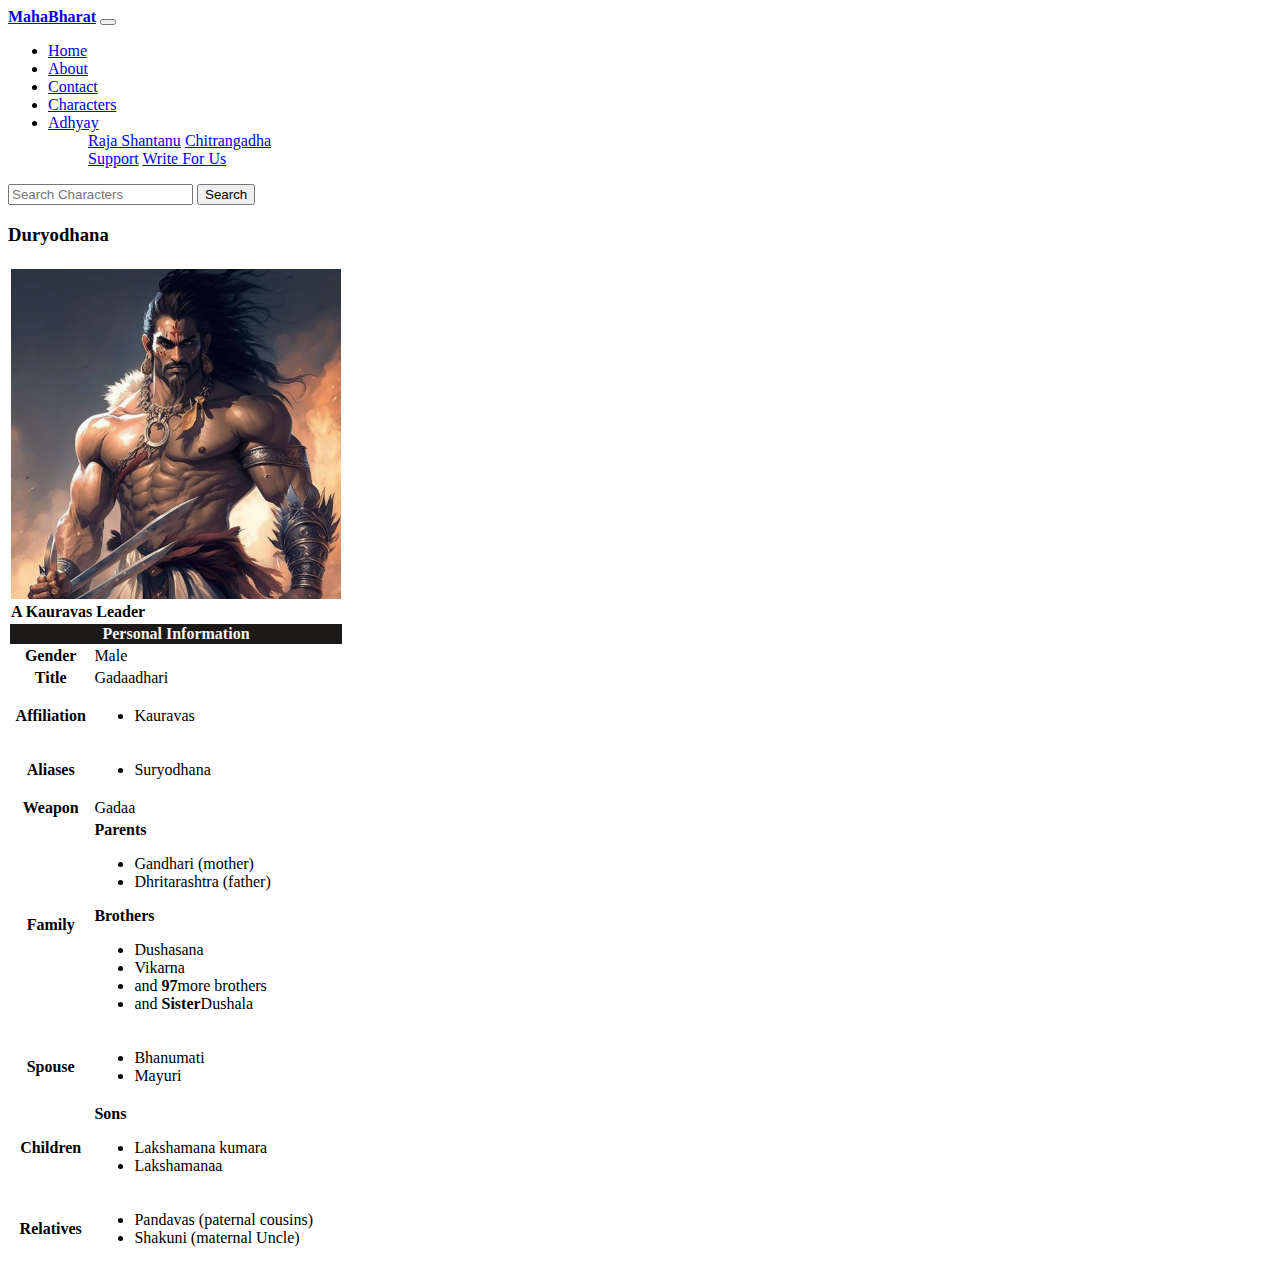
<file: more3.html>
<!DOCTYPE html>
<html lang="en">
<head>
    <meta charset="UTF-8">
    <meta name="viewport" content="width=device-width, initial-scale=1.0">
    <title>MahaBharat</title>
    <link href="https://cdn.jsdelivr.net/npm/bootstrap@5.3.0/dist/css/bootstrap.min.css" rel="stylesheet"
        integrity="sha384-9ndCyUaIbzAi2FUVXJi0CjmCapSmO7SnpJef0486qhLnuZ2cdeRhO02iuK6FUUVM" crossorigin="anonymous">
    
</head>
<body>
    <nav class="navbar navbar-expand-lg navbar-dark bg-dark">
        <div class="container-fluid">
            <a class="navbar-brand" href="#"><b>MahaBharat</b></a>
            <button class="navbar-toggler" type="button" data-bs-toggle="collapse"
                data-bs-target="#navbarSupportedContent" aria-controls="navbarSupportedContent" aria-expanded="false"
                aria-label="Toggle navigation">
                <span class="navbar-toggler-icon"></span>
            </button>
            <div class="collapse navbar-collapse" id="navbarSupportedContent">
                <ul class="navbar-nav me-auto mb-2 mb-lg-0">
                    <li class="nav-item">
                        <a class="nav-link active" aria-current="page" href="/">Home</a>
                    </li>
                    <li class="nav-item">
                        <a class="nav-link " href="/about.html">About</a>
                    </li>
                    <li class="nav-item">
                        <a class="nav-link " href="/contact.html">Contact</a>
                    </li>
                    <li class="nav-item">
                        <a class="nav-link" href="/characters.html">Characters</a>
                    </li>
                    <li class="nav-item dropdown">
                        <a class="nav-link dropdown-toggle" href="#" role="button" data-bs-toggle="dropdown"
                            aria-expanded="false">
                            Adhyay
                        </a>
                        <ul class="dropdown-menu">
                            <a class="dropdown-item" href="#">Raja Shantanu</a>
                            <a class="dropdown-item" href="#">Chitrangadha</a>
                            <div class="dropdown-divider"></div>
                            <a class="dropdown-item" href="#">Support</a>
                            <a class="dropdown-item" href="#">Write For Us</a>
                        </ul>
                    </li>

                </ul>
                <form class="d-flex" role="search">
                    <input class="form-control me-2" type="search" placeholder="Search Characters" aria-label="Search">
                    <button class="btn btn-outline-success" type="submit">Search</button>
                </form>
            </div>
        </div>
    </nav>
    <table class="infobox">
        <tbody>
            <tr>
                <h3>Duryodhana</h3>
            </tr>
            <tr>
                <td colspan="2" class="infobox-image">

                    <img alt="duryodhana.png" src="duryodhana.png" decoding="async"  height="330" srcset="duryodhana.png"
                        data-file-width="1197" data-file-height="1793">
                    <div class="infobox-caption"><b>A Kauravas Leader</b></div>
                </td>
            </tr>
            <tr>
                <th colspan="2" class="infobox-header" style="background: #1b1a19; color: rgb(248, 244, 244);">Personal
                    Information
                </th>
            </tr>
            <tr>
                <th scope="row" class="infobox-label">Gender</th>
                <td class="infobox-data">Male</td>
            </tr>
            <tr>
                <th scope="row" class="infobox-label">Title</th>
                <td class="infobox-data">Gadaadhari</td>
            </tr>
            <tr>
                <th scope="row" class="infobox-label">Affiliation</th>
                <td class="infobox-data">
                    <div>
                        <ul>
                            <li>Kauravas</li>
                        </ul>
                    </div>
                </td>
            </tr>
            <tr>
                <th scope="row" class="infobox-label">Aliases</th>
                <td class="infobox-data">
                    <div>
                        <ul>
                            <li>Suryodhana</li>
                        </ul>
                    </div>
                </td>
            </tr>
            <tr>
                <th scope="row" class="infobox-label">Weapon</th>
                <td class="infobox-data">Gadaa</td>
            </tr>
            <tr>
                <th scope="row" class="infobox-label">Family</th>
                <td class="infobox-data"><b>Parents</b>
                    <div>
                        <ul>
                           
                            <li>Gandhari (mother)</li>
                            <li>Dhritarashtra (father)</li>
                          
                        </ul>
                    </div> <b>Brothers</b>  <div>
                        <ul>
                            <li>Dushasana</li>
                            <li>Vikarna</li>
                            <li>and <b>97</b>more brothers</li>
                            <li>and <b>Sister</b>Dushala</li>
                        </ul>
                    </div> 
                </td>
            </tr>
            <tr>
                <th scope="row" class="infobox-label">Spouse</th>
                <td class="infobox-data">
                    <style data-mw-deduplicate="TemplateStyles:r1129693374">
                        .mw-parser-output .hlist dl,
                        .mw-parser-output .hlist ol,
                        .mw-parser-output .hlist ul {
                            margin: 0;
                            padding: 0
                        }

                        .mw-parser-output .hlist dd,
                        .mw-parser-output .hlist dt,
                        .mw-parser-output .hlist li {
                            margin: 0;
                            display: inline
                        }

                        .mw-parser-output .hlist.inline,
                        .mw-parser-output .hlist.inline dl,
                        .mw-parser-output .hlist.inline ol,
                        .mw-parser-output .hlist.inline ul,
                        .mw-parser-output .hlist dl dl,
                        .mw-parser-output .hlist dl ol,
                        .mw-parser-output .hlist dl ul,
                        .mw-parser-output .hlist ol dl,
                        .mw-parser-output .hlist ol ol,
                        .mw-parser-output .hlist ol ul,
                        .mw-parser-output .hlist ul dl,
                        .mw-parser-output .hlist ul ol,
                        .mw-parser-output .hlist ul ul {
                            display: inline
                        }

                        .mw-parser-output .hlist .mw-empty-li {
                            display: none
                        }

                        .mw-parser-output .hlist dt::after {
                            content: ": "
                        }

                        .mw-parser-output .hlist dd::after,
                        .mw-parser-output .hlist li::after {
                            content: " · ";
                            font-weight: bold
                        }

                        .mw-parser-output .hlist dd:last-child::after,
                        .mw-parser-output .hlist dt:last-child::after,
                        .mw-parser-output .hlist li:last-child::after {
                            content: none
                        }

                        .mw-parser-output .hlist dd dd:first-child::before,
                        .mw-parser-output .hlist dd dt:first-child::before,
                        .mw-parser-output .hlist dd li:first-child::before,
                        .mw-parser-output .hlist dt dd:first-child::before,
                        .mw-parser-output .hlist dt dt:first-child::before,
                        .mw-parser-output .hlist dt li:first-child::before,
                        .mw-parser-output .hlist li dd:first-child::before,
                        .mw-parser-output .hlist li dt:first-child::before,
                        .mw-parser-output .hlist li li:first-child::before {
                            content: " (";
                            font-weight: normal
                        }

                        .mw-parser-output .hlist dd dd:last-child::after,
                        .mw-parser-output .hlist dd dt:last-child::after,
                        .mw-parser-output .hlist dd li:last-child::after,
                        .mw-parser-output .hlist dt dd:last-child::after,
                        .mw-parser-output .hlist dt dt:last-child::after,
                        .mw-parser-output .hlist dt li:last-child::after,
                        .mw-parser-output .hlist li dd:last-child::after,
                        .mw-parser-output .hlist li dt:last-child::after,
                        .mw-parser-output .hlist li li:last-child::after {
                            content: ")";
                            font-weight: normal
                        }

                        .mw-parser-output .hlist ol {
                            counter-reset: listitem
                        }

                        .mw-parser-output .hlist ol>li {
                            counter-increment: listitem
                        }

                        .mw-parser-output .hlist ol>li::before {
                            content: " " counter(listitem)"\a0 "
                        }

                        .mw-parser-output .hlist dd ol>li:first-child::before,
                        .mw-parser-output .hlist dt ol>li:first-child::before,
                        .mw-parser-output .hlist li ol>li:first-child::before {
                            content: " (" counter(listitem)"\a0 "
                        }
                    </style>
                    <div class="hlist">
                        <ul>
                            <li>Bhanumati</li>
                            <li>Mayuri</li>
                           
                        </ul>
                    </div>
                </td>
            </tr>
            <tr>
                <th scope="row" class="infobox-label">Children</th>
                <td class="infobox-data"><b>Sons</b>
                    <div>
                        <ul>
                            <li>Lakshamana kumara</li>
                            <li>Lakshamanaa</li>
                          
                        </ul>
                    </div>
                   
                </td>
            </tr>
            <tr>
                <th scope="row" class="infobox-label">Relatives</th>
                <td class="infobox-data">
                    <div>
                        <ul>
                            <li>Pandavas (paternal
                                cousins)</li>
                            <li>Shakuni (maternal Uncle)</li>
                        </ul>
                    </div>
                </td>
            </tr>
        </tbody>
    </table>

    
</body>
</html>
</file>
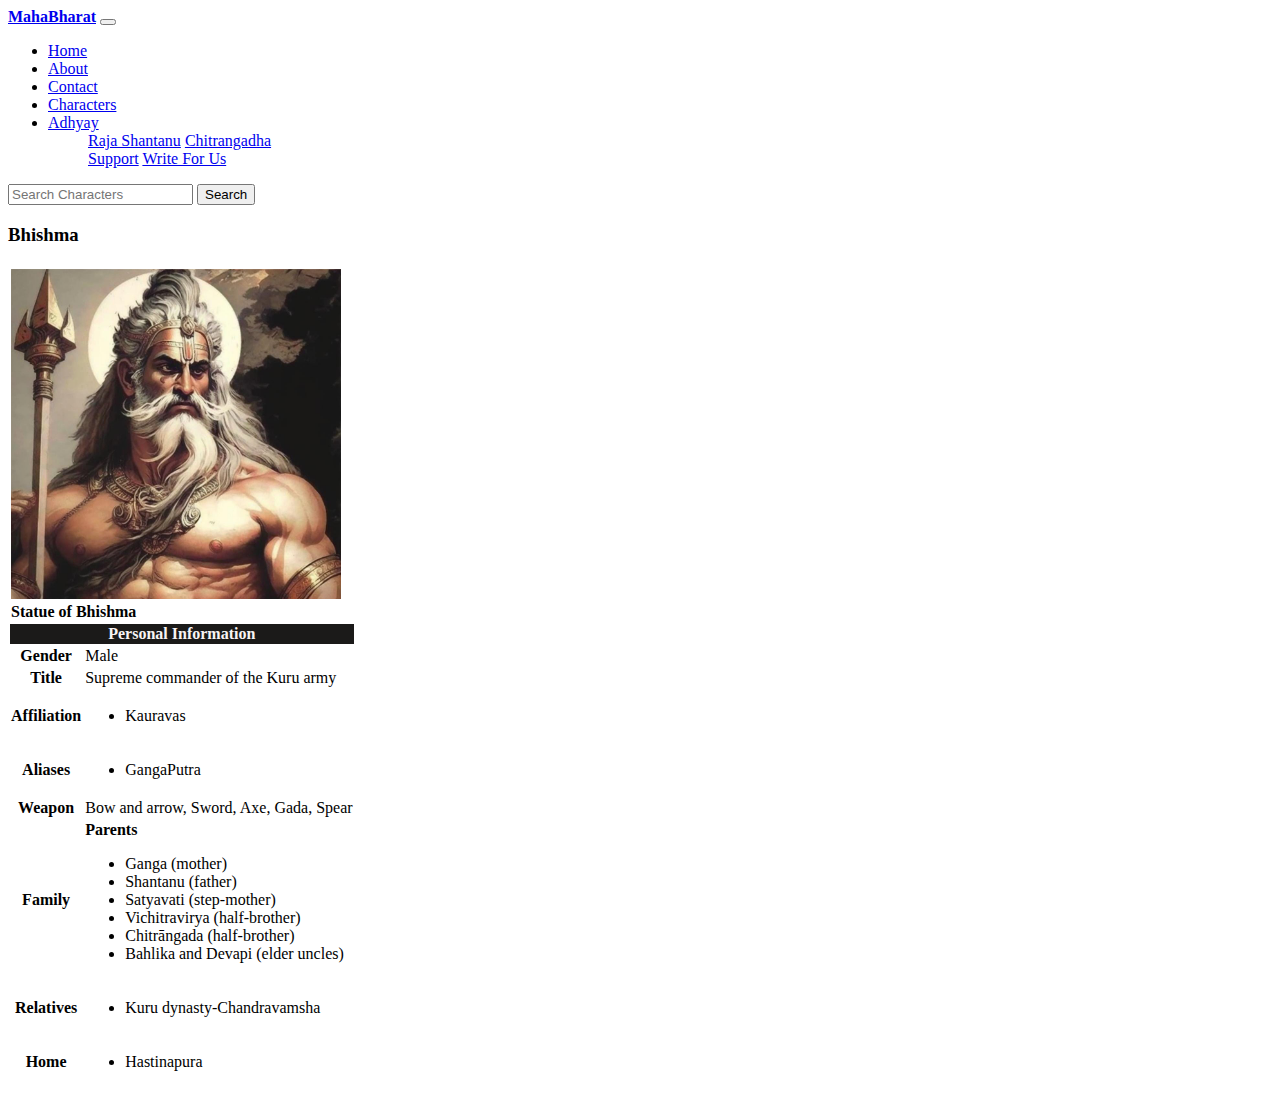
<file: more4.html>
<!DOCTYPE html>
<html lang="en">
<head>
    <meta charset="UTF-8">
    <meta name="viewport" content="width=device-width, initial-scale=1.0">
    <title>MahaBharat</title>
    <link href="https://cdn.jsdelivr.net/npm/bootstrap@5.3.0/dist/css/bootstrap.min.css" rel="stylesheet"
        integrity="sha384-9ndCyUaIbzAi2FUVXJi0CjmCapSmO7SnpJef0486qhLnuZ2cdeRhO02iuK6FUUVM" crossorigin="anonymous">
    
</head>
<body>
    <nav class="navbar navbar-expand-lg navbar-dark bg-dark">
        <div class="container-fluid">
            <a class="navbar-brand" href="#"><b>MahaBharat</b></a>
            <button class="navbar-toggler" type="button" data-bs-toggle="collapse"
                data-bs-target="#navbarSupportedContent" aria-controls="navbarSupportedContent" aria-expanded="false"
                aria-label="Toggle navigation">
                <span class="navbar-toggler-icon"></span>
            </button>
            <div class="collapse navbar-collapse" id="navbarSupportedContent">
                <ul class="navbar-nav me-auto mb-2 mb-lg-0">
                    <li class="nav-item">
                        <a class="nav-link active" aria-current="page" href="/">Home</a>
                    </li>
                    <li class="nav-item">
                        <a class="nav-link " href="/about.html">About</a>
                    </li>
                    <li class="nav-item">
                        <a class="nav-link " href="/contact.html">Contact</a>
                    </li>
                    <li class="nav-item">
                        <a class="nav-link" href="/characters.html">Characters</a>
                    </li>
                    <li class="nav-item dropdown">
                        <a class="nav-link dropdown-toggle" href="#" role="button" data-bs-toggle="dropdown"
                            aria-expanded="false">
                            Adhyay
                        </a>
                        <ul class="dropdown-menu">
                            <a class="dropdown-item" href="#">Raja Shantanu</a>
                            <a class="dropdown-item" href="#">Chitrangadha</a>
                            <div class="dropdown-divider"></div>
                            <a class="dropdown-item" href="#">Support</a>
                            <a class="dropdown-item" href="#">Write For Us</a>
                        </ul>
                    </li>

                </ul>
                <form class="d-flex" role="search">
                    <input class="form-control me-2" type="search" placeholder="Search Characters" aria-label="Search">
                    <button class="btn btn-outline-success" type="submit">Search</button>
                </form>
            </div>
        </div>
    </nav>
    <table class="infobox">
        <tbody>
            <tr>
                <h3>Bhishma</h3>
            </tr>
            <tr>
                <td colspan="2" class="infobox-image">

                    <img alt="bhishma.jpg" src="bhishma.jpg" decoding="async"  height="330" srcset="bhishma.jpg"
                        data-file-width="1197" data-file-height="1793">
                    <div class="infobox-caption"><b>Statue of Bhishma</b></div>
                </td>
            </tr>
            <tr>
                <th colspan="2" class="infobox-header" style="background: #1b1a19; color: rgb(248, 244, 244);">Personal
                    Information
                </th>
            </tr>
            <tr>
                <th scope="row" class="infobox-label">Gender</th>
                <td class="infobox-data">Male</td>
            </tr>
            <tr>
                <th scope="row" class="infobox-label">Title</th>
                <td class="infobox-data">	Supreme commander of the Kuru army</td>
            </tr>
            <tr>
                <th scope="row" class="infobox-label">Affiliation</th>
                <td class="infobox-data">
                    <div>
                        <ul>
                            <li>Kauravas</li>
                        </ul>
                    </div>
                </td>
            </tr>
            <tr>
                <th scope="row" class="infobox-label">Aliases</th>
                <td class="infobox-data">
                    <div>
                        <ul>
                            <li>GangaPutra</li>
                        </ul>
                    </div>
                </td>
            </tr>
            <tr>
                <th scope="row" class="infobox-label">Weapon</th>
                <td class="infobox-data">	
                    Bow and arrow, Sword, Axe, Gada, Spear</td>
            </tr>
            <tr>
                <th scope="row" class="infobox-label">Family</th>
                <td class="infobox-data"><b>Parents</b>
                    <div>
                        <ul>
                           
                            <li>Ganga (mother)</li>
                            <li>Shantanu (father)</li>
                            <li> Satyavati (step-mother)</li>
                            <li> Vichitravirya (half-brother)</li>
                            <li> Chitrāngada (half-brother)</li>
                            <li> Bahlika and Devapi (elder uncles)</li>
                          
                        </ul>
                    </div>
                </td>
            </tr>
            <style data-mw-deduplicate="TemplateStyles:r1129693374">
                .mw-parser-output .hlist dl,
                .mw-parser-output .hlist ol,
                .mw-parser-output .hlist ul {
                    margin: 0;
                    padding: 0
                }

                .mw-parser-output .hlist dd,
                .mw-parser-output .hlist dt,
                .mw-parser-output .hlist li {
                    margin: 0;
                    display: inline
                }

                .mw-parser-output .hlist.inline,
                .mw-parser-output .hlist.inline dl,
                .mw-parser-output .hlist.inline ol,
                .mw-parser-output .hlist.inline ul,
                .mw-parser-output .hlist dl dl,
                .mw-parser-output .hlist dl ol,
                .mw-parser-output .hlist dl ul,
                .mw-parser-output .hlist ol dl,
                .mw-parser-output .hlist ol ol,
                .mw-parser-output .hlist ol ul,
                .mw-parser-output .hlist ul dl,
                .mw-parser-output .hlist ul ol,
                .mw-parser-output .hlist ul ul {
                    display: inline
                }

                .mw-parser-output .hlist .mw-empty-li {
                    display: none
                }

                .mw-parser-output .hlist dt::after {
                    content: ": "
                }

                .mw-parser-output .hlist dd::after,
                .mw-parser-output .hlist li::after {
                    content: " · ";
                    font-weight: bold
                }

                .mw-parser-output .hlist dd:last-child::after,
                .mw-parser-output .hlist dt:last-child::after,
                .mw-parser-output .hlist li:last-child::after {
                    content: none
                }

                .mw-parser-output .hlist dd dd:first-child::before,
                .mw-parser-output .hlist dd dt:first-child::before,
                .mw-parser-output .hlist dd li:first-child::before,
                .mw-parser-output .hlist dt dd:first-child::before,
                .mw-parser-output .hlist dt dt:first-child::before,
                .mw-parser-output .hlist dt li:first-child::before,
                .mw-parser-output .hlist li dd:first-child::before,
                .mw-parser-output .hlist li dt:first-child::before,
                .mw-parser-output .hlist li li:first-child::before {
                    content: " (";
                    font-weight: normal
                }

                .mw-parser-output .hlist dd dd:last-child::after,
                .mw-parser-output .hlist dd dt:last-child::after,
                .mw-parser-output .hlist dd li:last-child::after,
                .mw-parser-output .hlist dt dd:last-child::after,
                .mw-parser-output .hlist dt dt:last-child::after,
                .mw-parser-output .hlist dt li:last-child::after,
                .mw-parser-output .hlist li dd:last-child::after,
                .mw-parser-output .hlist li dt:last-child::after,
                .mw-parser-output .hlist li li:last-child::after {
                    content: ")";
                    font-weight: normal
                }

                .mw-parser-output .hlist ol {
                    counter-reset: listitem
                }

                .mw-parser-output .hlist ol>li {
                    counter-increment: listitem
                }

                .mw-parser-output .hlist ol>li::before {
                    content: " " counter(listitem)"\a0 "
                }

                .mw-parser-output .hlist dd ol>li:first-child::before,
                .mw-parser-output .hlist dt ol>li:first-child::before,
                .mw-parser-output .hlist li ol>li:first-child::before {
                    content: " (" counter(listitem)"\a0 "
                }
            </style>
           
            <tr>
                <th scope="row" class="infobox-label">Relatives</th>
                <td class="infobox-data">
                    <div>
                        <ul>
                            <li>	Kuru dynasty-Chandravamsha</li>
                          
                        </ul>
                    </div>
                </td>
            </tr>
            <tr>
                <th scope="row" class="infobox-label">Home</th>
                <td class="infobox-data">
                    <div>
                        <ul>
                            <li>	Hastinapura</li>
                          
                        </ul>
                    </div>
                </td>
            </tr>
        </tbody>
    </table>
    
</body>
</html>
</file>
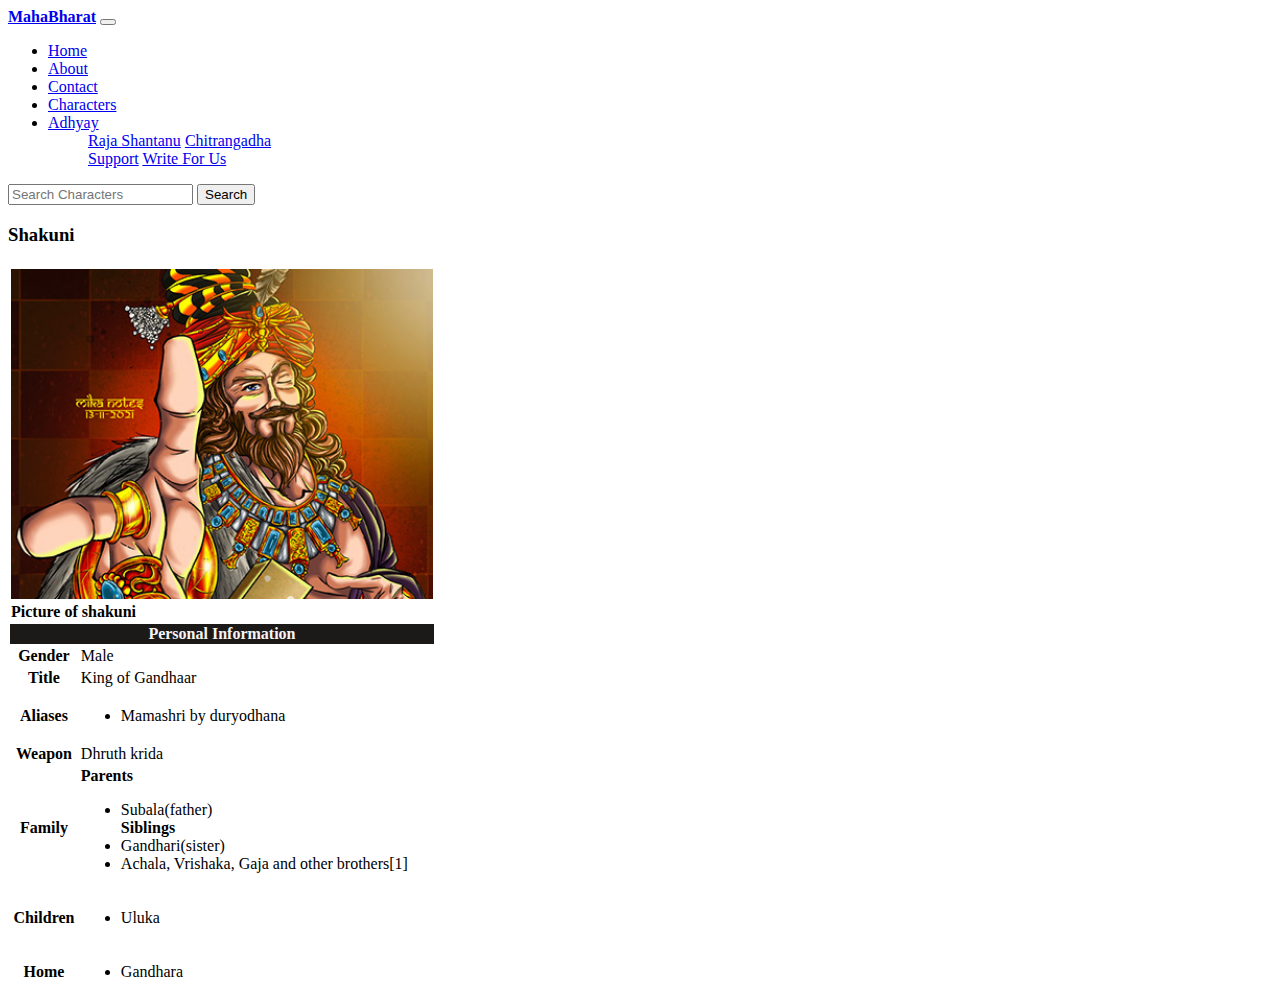
<file: more5.html>
<!DOCTYPE html>
<html lang="en">
<head>
    <meta charset="UTF-8">
    <meta name="viewport" content="width=device-width, initial-scale=1.0">
    <title>MahaBharat</title>
    <link href="https://cdn.jsdelivr.net/npm/bootstrap@5.3.0/dist/css/bootstrap.min.css" rel="stylesheet"
        integrity="sha384-9ndCyUaIbzAi2FUVXJi0CjmCapSmO7SnpJef0486qhLnuZ2cdeRhO02iuK6FUUVM" crossorigin="anonymous">
    
</head>
<body>
    <nav class="navbar navbar-expand-lg navbar-dark bg-dark">
        <div class="container-fluid">
            <a class="navbar-brand" href="#"><b>MahaBharat</b></a>
            <button class="navbar-toggler" type="button" data-bs-toggle="collapse"
                data-bs-target="#navbarSupportedContent" aria-controls="navbarSupportedContent" aria-expanded="false"
                aria-label="Toggle navigation">
                <span class="navbar-toggler-icon"></span>
            </button>
            <div class="collapse navbar-collapse" id="navbarSupportedContent">
                <ul class="navbar-nav me-auto mb-2 mb-lg-0">
                    <li class="nav-item">
                        <a class="nav-link active" aria-current="page" href="/">Home</a>
                    </li>
                    <li class="nav-item">
                        <a class="nav-link " href="/about.html">About</a>
                    </li>
                    <li class="nav-item">
                        <a class="nav-link " href="/contact.html">Contact</a>
                    </li>
                    <li class="nav-item">
                        <a class="nav-link" href="/characters.html">Characters</a>
                    </li>
                    <li class="nav-item dropdown">
                        <a class="nav-link dropdown-toggle" href="#" role="button" data-bs-toggle="dropdown"
                            aria-expanded="false">
                            Adhyay
                        </a>
                        <ul class="dropdown-menu">
                            <a class="dropdown-item" href="#">Raja Shantanu</a>
                            <a class="dropdown-item" href="#">Chitrangadha</a>
                            <div class="dropdown-divider"></div>
                            <a class="dropdown-item" href="#">Support</a>
                            <a class="dropdown-item" href="#">Write For Us</a>
                        </ul>
                    </li>

                </ul>
                <form class="d-flex" role="search">
                    <input class="form-control me-2" type="search" placeholder="Search Characters" aria-label="Search">
                    <button class="btn btn-outline-success" type="submit">Search</button>
                </form>
            </div>
        </div>
    </nav>
    <table class="infobox">
        <tbody>
            <tr>
                <h3>Shakuni</h3>
            </tr>
            <tr>
                <td colspan="2" class="infobox-image">

                    <img alt="shakuni.jpg" src="shakuni.jpg" decoding="async"  height="330" srcset="shakuni.jpg"
                        data-file-width="1197" data-file-height="1793">
                    <div class="infobox-caption"><b>Picture of shakuni</b></div>
                </td>
            </tr>
            <tr>
                <th colspan="2" class="infobox-header" style="background: #1b1a19; color: rgb(248, 244, 244);">Personal
                    Information
                </th>
            </tr>
            <tr>
                <th scope="row" class="infobox-label">Gender</th>
                <td class="infobox-data">Male</td>
            </tr>
            <tr>
                <th scope="row" class="infobox-label">Title</th>
                <td class="infobox-data">King of Gandhaar</td>
            </tr>
           
            <tr>
                <th scope="row" class="infobox-label">Aliases</th>
                <td class="infobox-data">
                    <div>
                        <ul>
                            <li>Mamashri by duryodhana</li>
                        </ul>
                    </div>
                </td>
            </tr>
            <tr>
                <th scope="row" class="infobox-label">Weapon</th>
                <td class="infobox-data">	
                   Dhruth krida</td>
            </tr>
            <tr>
                <th scope="row" class="infobox-label">Family</th>
                <td class="infobox-data"><b>Parents</b>
                    <div>
                        <ul>
                           
                           
                            <li>Subala(father)</li>
                            <b>Siblings</b>
                            <li> Gandhari(sister)</li>
                           
                            <li> Achala, Vrishaka, Gaja and other brothers[1]</li>
                          
                        </ul>
                    </div>
                </td>
            </tr>
            <style data-mw-deduplicate="TemplateStyles:r1129693374">
                .mw-parser-output .hlist dl,
                .mw-parser-output .hlist ol,
                .mw-parser-output .hlist ul {
                    margin: 0;
                    padding: 0
                }

                .mw-parser-output .hlist dd,
                .mw-parser-output .hlist dt,
                .mw-parser-output .hlist li {
                    margin: 0;
                    display: inline
                }

                .mw-parser-output .hlist.inline,
                .mw-parser-output .hlist.inline dl,
                .mw-parser-output .hlist.inline ol,
                .mw-parser-output .hlist.inline ul,
                .mw-parser-output .hlist dl dl,
                .mw-parser-output .hlist dl ol,
                .mw-parser-output .hlist dl ul,
                .mw-parser-output .hlist ol dl,
                .mw-parser-output .hlist ol ol,
                .mw-parser-output .hlist ol ul,
                .mw-parser-output .hlist ul dl,
                .mw-parser-output .hlist ul ol,
                .mw-parser-output .hlist ul ul {
                    display: inline
                }

                .mw-parser-output .hlist .mw-empty-li {
                    display: none
                }

                .mw-parser-output .hlist dt::after {
                    content: ": "
                }

                .mw-parser-output .hlist dd::after,
                .mw-parser-output .hlist li::after {
                    content: " · ";
                    font-weight: bold
                }

                .mw-parser-output .hlist dd:last-child::after,
                .mw-parser-output .hlist dt:last-child::after,
                .mw-parser-output .hlist li:last-child::after {
                    content: none
                }

                .mw-parser-output .hlist dd dd:first-child::before,
                .mw-parser-output .hlist dd dt:first-child::before,
                .mw-parser-output .hlist dd li:first-child::before,
                .mw-parser-output .hlist dt dd:first-child::before,
                .mw-parser-output .hlist dt dt:first-child::before,
                .mw-parser-output .hlist dt li:first-child::before,
                .mw-parser-output .hlist li dd:first-child::before,
                .mw-parser-output .hlist li dt:first-child::before,
                .mw-parser-output .hlist li li:first-child::before {
                    content: " (";
                    font-weight: normal
                }

                .mw-parser-output .hlist dd dd:last-child::after,
                .mw-parser-output .hlist dd dt:last-child::after,
                .mw-parser-output .hlist dd li:last-child::after,
                .mw-parser-output .hlist dt dd:last-child::after,
                .mw-parser-output .hlist dt dt:last-child::after,
                .mw-parser-output .hlist dt li:last-child::after,
                .mw-parser-output .hlist li dd:last-child::after,
                .mw-parser-output .hlist li dt:last-child::after,
                .mw-parser-output .hlist li li:last-child::after {
                    content: ")";
                    font-weight: normal
                }

                .mw-parser-output .hlist ol {
                    counter-reset: listitem
                }

                .mw-parser-output .hlist ol>li {
                    counter-increment: listitem
                }

                .mw-parser-output .hlist ol>li::before {
                    content: " " counter(listitem)"\a0 "
                }

                .mw-parser-output .hlist dd ol>li:first-child::before,
                .mw-parser-output .hlist dt ol>li:first-child::before,
                .mw-parser-output .hlist li ol>li:first-child::before {
                    content: " (" counter(listitem)"\a0 "
                }
            </style>
           
            <tr>
                <th scope="row" class="infobox-label">Children</th>
                <td class="infobox-data">
                    <div>
                        <ul>
                            <li>	Uluka</li>
                          
                        </ul>
                    </div>
                </td>
            </tr>
            <tr>
                <th scope="row" class="infobox-label">Home</th>
                <td class="infobox-data">
                    <div>
                        <ul>
                            <li>	Gandhara</li>
                          
                        </ul>
                    </div>
                </td>
            </tr>
        </tbody>
    </table>
    
</body>
</html>
</file>
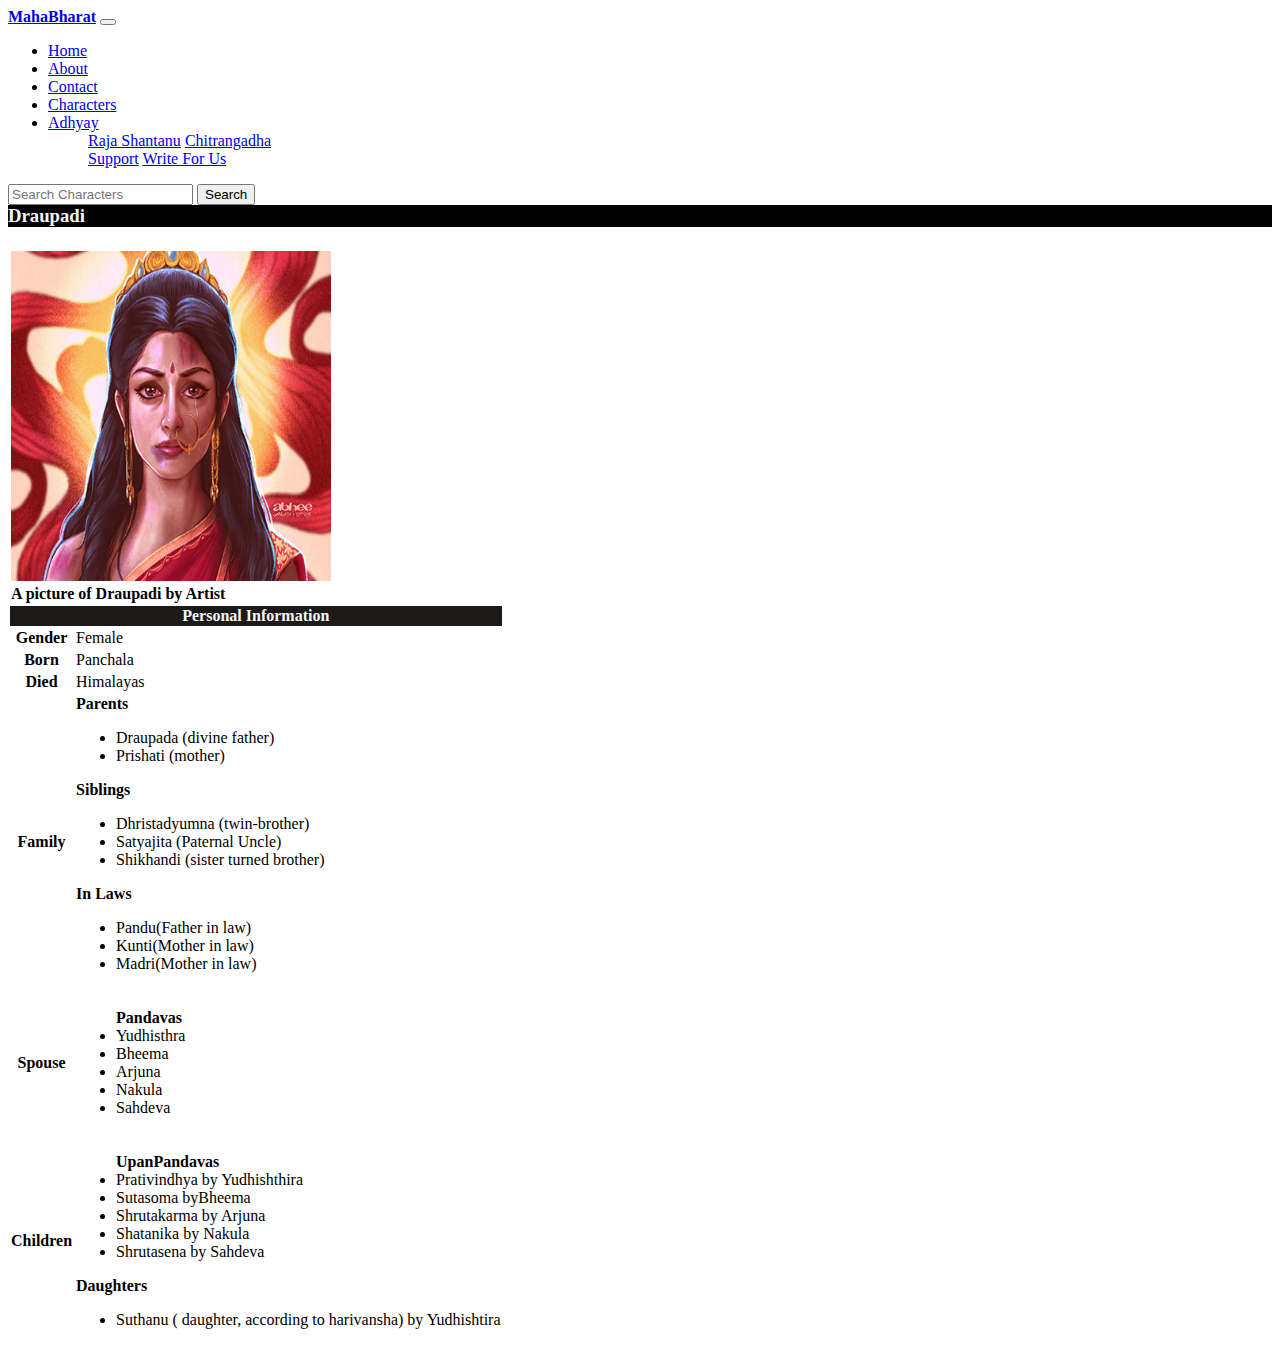
<file: more6.html>
<!DOCTYPE html>
<html lang="en">
<head>
    <meta charset="UTF-8">
    <meta name="viewport" content="width=device-width, initial-scale=1.0">
    <title>MahaBharat</title>
    <link href="https://cdn.jsdelivr.net/npm/bootstrap@5.3.0/dist/css/bootstrap.min.css" rel="stylesheet"
        integrity="sha384-9ndCyUaIbzAi2FUVXJi0CjmCapSmO7SnpJef0486qhLnuZ2cdeRhO02iuK6FUUVM" crossorigin="anonymous">
        <style>
            h3 {
                margin-top: 0;
                color: whitesmoke;
                border: 3px rgb(222, 241, 11);
                background-color: black;
    
            }
        </style>
</head>
<body>
    <nav class="navbar navbar-expand-lg navbar-dark bg-dark">
        <div class="container-fluid">
            <a class="navbar-brand" href="#"><b>MahaBharat</b></a>
            <button class="navbar-toggler" type="button" data-bs-toggle="collapse"
                data-bs-target="#navbarSupportedContent" aria-controls="navbarSupportedContent" aria-expanded="false"
                aria-label="Toggle navigation">
                <span class="navbar-toggler-icon"></span>
            </button>
            <div class="collapse navbar-collapse" id="navbarSupportedContent">
                <ul class="navbar-nav me-auto mb-2 mb-lg-0">
                    <li class="nav-item">
                        <a class="nav-link active" aria-current="page" href="/">Home</a>
                    </li>
                    <li class="nav-item">
                        <a class="nav-link " href="/about.html">About</a>
                    </li>
                    <li class="nav-item">
                        <a class="nav-link " href="/contact.html">Contact</a>
                    </li>
                    <li class="nav-item">
                        <a class="nav-link" href="/characters.html">Characters</a>
                    </li>
                    <li class="nav-item dropdown">
                        <a class="nav-link dropdown-toggle" href="#" role="button" data-bs-toggle="dropdown"
                            aria-expanded="false">
                            Adhyay
                        </a>
                        <ul class="dropdown-menu">
                            <a class="dropdown-item" href="#">Raja Shantanu</a>
                            <a class="dropdown-item" href="#">Chitrangadha</a>
                            <div class="dropdown-divider"></div>
                            <a class="dropdown-item" href="#">Support</a>
                            <a class="dropdown-item" href="#">Write For Us</a>
                        </ul>
                    </li>

                </ul>
                <form class="d-flex" role="search">
                    <input class="form-control me-2" type="search" placeholder="Search Characters" aria-label="Search">
                    <button class="btn btn-outline-success" type="submit">Search</button>
                </form>
            </div>
        </div>
    </nav>
    <table class="infobox">
        <tbody>
            <tr>
                <h3>Draupadi</h3>
            </tr>
            <tr>
                <td colspan="2" class="infobox-image">

                    <img alt="dro.jpg" src="dro.jpg" decoding="async" width="320" height="330" srcset="dro.jpg"
                        data-file-width="1197" data-file-height="1793">
                    <div class="infobox-caption"><b>A picture of Draupadi by Artist</b></div>
                </td>
            </tr>
            <tr>
                <th colspan="2" class="infobox-header" style="background: #1b1a19; color: rgb(248, 244, 244);">Personal
                    Information
                </th>
            </tr>
            <tr>
                <th scope="row" class="infobox-label">Gender</th>
                <td class="infobox-data">Female</td>
            </tr>
            <tr>
                <th scope="row" class="infobox-label">Born</th>
                <td class="infobox-data">Panchala</td>
                
            
            </tr>
            <tr>
                <th scope="row" class="infobox-label">Died</th>
                <td class="infobox-data">Himalayas</td>
                
            
            </tr>
          
            <tr>
                <th scope="row" class="infobox-label">Family</th>
                <td class="infobox-data"><b>Parents</b>
                    <div>
                        <ul>
                            <li>Draupada (divine father)</li>
                            <li>Prishati (mother)</li>
                             </ul>
                    </div> <b>Siblings</b><div>
                        <ul>
                           <li> Dhristadyumna (twin-brother)</li>
                           <li> Satyajita (Paternal Uncle)</li>
                            <li>Shikhandi (sister turned brother)</li>
                        </ul>
                        <b>In Laws</b><div>
                            <ul>
                               <li> Pandu(Father in law)</li>
                               <li> Kunti(Mother in law)</li>
                                <li> Madri(Mother in law)</li>
                            </ul>
                    </div> 
                </td>
            </tr>
            <tr>
                <th scope="row" class="infobox-label">Spouse</th>
                <td class="infobox-data">
                    <style data-mw-deduplicate="TemplateStyles:r1129693374">
                        .mw-parser-output .hlist dl,
                        .mw-parser-output .hlist ol,
                        .mw-parser-output .hlist ul {
                            margin: 0;
                            padding: 0
                        }

                        .mw-parser-output .hlist dd,
                        .mw-parser-output .hlist dt,
                        .mw-parser-output .hlist li {
                            margin: 0;
                            display: inline
                        }

                        .mw-parser-output .hlist.inline,
                        .mw-parser-output .hlist.inline dl,
                        .mw-parser-output .hlist.inline ol,
                        .mw-parser-output .hlist.inline ul,
                        .mw-parser-output .hlist dl dl,
                        .mw-parser-output .hlist dl ol,
                        .mw-parser-output .hlist dl ul,
                        .mw-parser-output .hlist ol dl,
                        .mw-parser-output .hlist ol ol,
                        .mw-parser-output .hlist ol ul,
                        .mw-parser-output .hlist ul dl,
                        .mw-parser-output .hlist ul ol,
                        .mw-parser-output .hlist ul ul {
                            display: inline
                        }

                        .mw-parser-output .hlist .mw-empty-li {
                            display: none
                        }

                        .mw-parser-output .hlist dt::after {
                            content: ": "
                        }

                        .mw-parser-output .hlist dd::after,
                        .mw-parser-output .hlist li::after {
                            content: " · ";
                            font-weight: bold
                        }

                        .mw-parser-output .hlist dd:last-child::after,
                        .mw-parser-output .hlist dt:last-child::after,
                        .mw-parser-output .hlist li:last-child::after {
                            content: none
                        }

                        .mw-parser-output .hlist dd dd:first-child::before,
                        .mw-parser-output .hlist dd dt:first-child::before,
                        .mw-parser-output .hlist dd li:first-child::before,
                        .mw-parser-output .hlist dt dd:first-child::before,
                        .mw-parser-output .hlist dt dt:first-child::before,
                        .mw-parser-output .hlist dt li:first-child::before,
                        .mw-parser-output .hlist li dd:first-child::before,
                        .mw-parser-output .hlist li dt:first-child::before,
                        .mw-parser-output .hlist li li:first-child::before {
                            content: " (";
                            font-weight: normal
                        }

                        .mw-parser-output .hlist dd dd:last-child::after,
                        .mw-parser-output .hlist dd dt:last-child::after,
                        .mw-parser-output .hlist dd li:last-child::after,
                        .mw-parser-output .hlist dt dd:last-child::after,
                        .mw-parser-output .hlist dt dt:last-child::after,
                        .mw-parser-output .hlist dt li:last-child::after,
                        .mw-parser-output .hlist li dd:last-child::after,
                        .mw-parser-output .hlist li dt:last-child::after,
                        .mw-parser-output .hlist li li:last-child::after {
                            content: ")";
                            font-weight: normal
                        }

                        .mw-parser-output .hlist ol {
                            counter-reset: listitem
                        }

                        .mw-parser-output .hlist ol>li {
                            counter-increment: listitem
                        }

                        .mw-parser-output .hlist ol>li::before {
                            content: " " counter(listitem)"\a0 "
                        }

                        .mw-parser-output .hlist dd ol>li:first-child::before,
                        .mw-parser-output .hlist dt ol>li:first-child::before,
                        .mw-parser-output .hlist li ol>li:first-child::before {
                            content: " (" counter(listitem)"\a0 "
                        }
                    </style>
                    <div class="hlist">
                        <ul><b>Pandavas</b>
                            <li>Yudhisthra</li>
                            <li>Bheema</li>
                            <li>Arjuna</li>
                            <li>Nakula</li>
                            <li>Sahdeva</li>
                        </ul>
                    </div>
                </td>
                <tr>
                <th scope="row" class="infobox-label">Children</th>
                <td class="infobox-data">
                    <style data-mw-deduplicate="TemplateStyles:r1129693374">
                        .mw-parser-output .hlist dl,
                        .mw-parser-output .hlist ol,
                        .mw-parser-output .hlist ul {
                            margin: 0;
                            padding: 0
                        }

                        .mw-parser-output .hlist dd,
                        .mw-parser-output .hlist dt,
                        .mw-parser-output .hlist li {
                            margin: 0;
                            display: inline
                        }

                        .mw-parser-output .hlist.inline,
                        .mw-parser-output .hlist.inline dl,
                        .mw-parser-output .hlist.inline ol,
                        .mw-parser-output .hlist.inline ul,
                        .mw-parser-output .hlist dl dl,
                        .mw-parser-output .hlist dl ol,
                        .mw-parser-output .hlist dl ul,
                        .mw-parser-output .hlist ol dl,
                        .mw-parser-output .hlist ol ol,
                        .mw-parser-output .hlist ol ul,
                        .mw-parser-output .hlist ul dl,
                        .mw-parser-output .hlist ul ol,
                        .mw-parser-output .hlist ul ul {
                            display: inline
                        }

                        .mw-parser-output .hlist .mw-empty-li {
                            display: none
                        }

                        .mw-parser-output .hlist dt::after {
                            content: ": "
                        }

                        .mw-parser-output .hlist dd::after,
                        .mw-parser-output .hlist li::after {
                            content: " · ";
                            font-weight: bold
                        }

                        .mw-parser-output .hlist dd:last-child::after,
                        .mw-parser-output .hlist dt:last-child::after,
                        .mw-parser-output .hlist li:last-child::after {
                            content: none
                        }

                        .mw-parser-output .hlist dd dd:first-child::before,
                        .mw-parser-output .hlist dd dt:first-child::before,
                        .mw-parser-output .hlist dd li:first-child::before,
                        .mw-parser-output .hlist dt dd:first-child::before,
                        .mw-parser-output .hlist dt dt:first-child::before,
                        .mw-parser-output .hlist dt li:first-child::before,
                        .mw-parser-output .hlist li dd:first-child::before,
                        .mw-parser-output .hlist li dt:first-child::before,
                        .mw-parser-output .hlist li li:first-child::before {
                            content: " (";
                            font-weight: normal
                        }

                        .mw-parser-output .hlist dd dd:last-child::after,
                        .mw-parser-output .hlist dd dt:last-child::after,
                        .mw-parser-output .hlist dd li:last-child::after,
                        .mw-parser-output .hlist dt dd:last-child::after,
                        .mw-parser-output .hlist dt dt:last-child::after,
                        .mw-parser-output .hlist dt li:last-child::after,
                        .mw-parser-output .hlist li dd:last-child::after,
                        .mw-parser-output .hlist li dt:last-child::after,
                        .mw-parser-output .hlist li li:last-child::after {
                            content: ")";
                            font-weight: normal
                        }

                        .mw-parser-output .hlist ol {
                            counter-reset: listitem
                        }

                        .mw-parser-output .hlist ol>li {
                            counter-increment: listitem
                        }

                        .mw-parser-output .hlist ol>li::before {
                            content: " " counter(listitem)"\a0 "
                        }

                        .mw-parser-output .hlist dd ol>li:first-child::before,
                        .mw-parser-output .hlist dt ol>li:first-child::before,
                        .mw-parser-output .hlist li ol>li:first-child::before {
                            content: " (" counter(listitem)"\a0 "
                        }
                    </style>
                    <div class="hlist">
                        <ul><b>UpanPandavas</b>
                            <li>Prativindhya by Yudhishthira</li>
                            <li>Sutasoma byBheema</li>
                            <li>Shrutakarma by Arjuna</li>
                            <li>Shatanika by Nakula</li>
                            <li>Shrutasena by Sahdeva</li>
                        </ul>
                    </div>
                    <b>Daughters</b>
                    <div>
                        <ul>
                            <li>Suthanu ( daughter, according to harivansha) by Yudhishtira</li>
                            
                        </ul>
                </td>
            </tr>
            </tr>
         
           
        </tbody>
    </table>
    
    
</body>
</html>
</file>
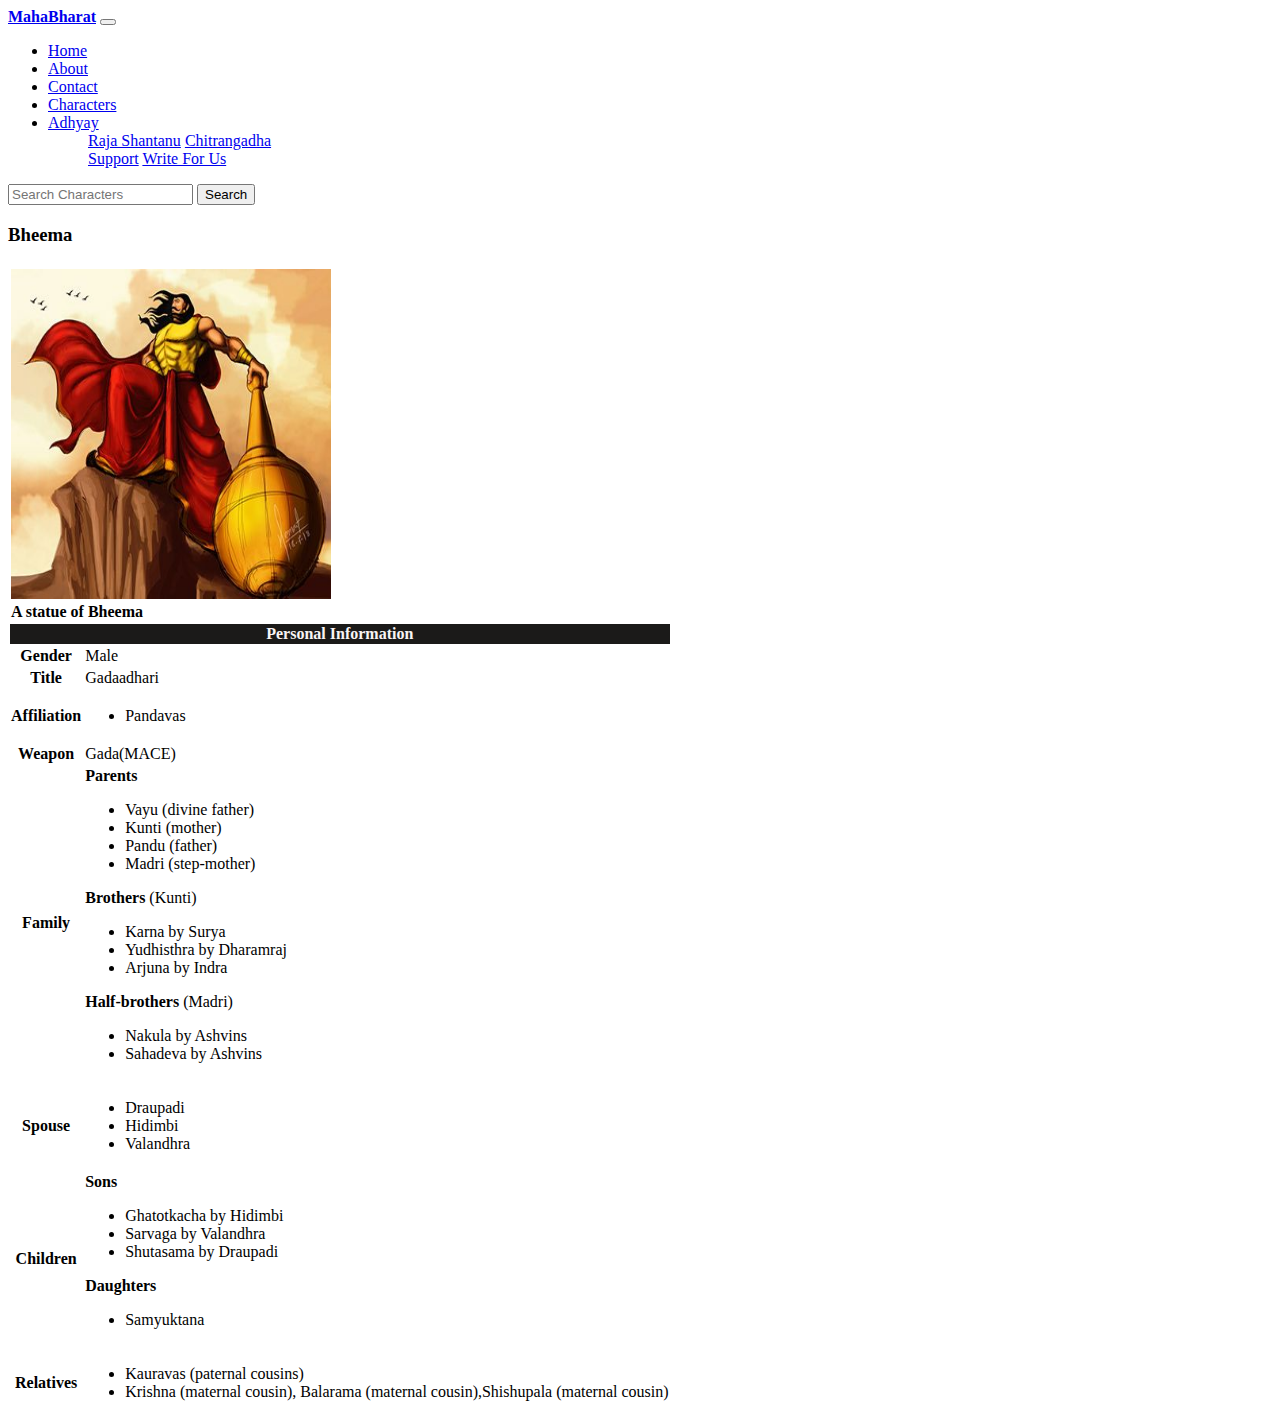
<file: more7.html>
<!DOCTYPE html>
<html lang="en">

<head>
    <meta charset="UTF-8">
    <meta name="viewport" content="width=device-width, initial-scale=1.0">
    <title>MahaBharat</title>
    <link href="https://cdn.jsdelivr.net/npm/bootstrap@5.3.0/dist/css/bootstrap.min.css" rel="stylesheet"
        integrity="sha384-9ndCyUaIbzAi2FUVXJi0CjmCapSmO7SnpJef0486qhLnuZ2cdeRhO02iuK6FUUVM" crossorigin="anonymous">

</head>

<body>
    <nav class="navbar navbar-expand-lg navbar-dark bg-dark">
        <div class="container-fluid">
            <a class="navbar-brand" href="#"><b>MahaBharat</b></a>
            <button class="navbar-toggler" type="button" data-bs-toggle="collapse"
                data-bs-target="#navbarSupportedContent" aria-controls="navbarSupportedContent" aria-expanded="false"
                aria-label="Toggle navigation">
                <span class="navbar-toggler-icon"></span>
            </button>
            <div class="collapse navbar-collapse" id="navbarSupportedContent">
                <ul class="navbar-nav me-auto mb-2 mb-lg-0">
                    <li class="nav-item">
                        <a class="nav-link active" aria-current="page" href="/">Home</a>
                    </li>
                    <li class="nav-item">
                        <a class="nav-link " href="/about.html">About</a>
                    </li>
                    <li class="nav-item">
                        <a class="nav-link " href="/contact.html">Contact</a>
                    </li>
                    <li class="nav-item">
                        <a class="nav-link" href="/characters.html">Characters</a>
                    </li>
                    <li class="nav-item dropdown">
                        <a class="nav-link dropdown-toggle" href="#" role="button" data-bs-toggle="dropdown"
                            aria-expanded="false">
                            Adhyay
                        </a>
                        <ul class="dropdown-menu">
                            <a class="dropdown-item" href="#">Raja Shantanu</a>
                            <a class="dropdown-item" href="#">Chitrangadha</a>
                            <div class="dropdown-divider"></div>
                            <a class="dropdown-item" href="#">Support</a>
                            <a class="dropdown-item" href="#">Write For Us</a>
                        </ul>
                    </li>

                </ul>
                <form class="d-flex" role="search">
                    <input class="form-control me-2" type="search" placeholder="Search Characters" aria-label="Search">
                    <button class="btn btn-outline-success" type="submit">Search</button>
                </form>
            </div>
        </div>
    </nav>
    <table class="infobox">
        <tbody>
            <tr>
                <h3>Bheema</h3>
            </tr>
            <tr>
                <td colspan="2" class="infobox-image">

                    <img alt="bheem.jpg" src="bheem.jpg" decoding="async" width="320" height="330" srcset="bheem.jpg"
                        data-file-width="1197" data-file-height="1793">
                    <div class="infobox-caption"><b>A statue of Bheema </b></div>
                </td>
            </tr>
            <tr>
                <th colspan="2" class="infobox-header" style="background: #1b1a19; color: rgb(248, 244, 244);">Personal
                    Information
                </th>
            </tr>
            <tr>
                <th scope="row" class="infobox-label">Gender</th>
                <td class="infobox-data">Male</td>
            </tr>
            <tr>
                <th scope="row" class="infobox-label">Title</th>
                <td class="infobox-data">Gadaadhari</td>
            </tr>
            <tr>
                <th scope="row" class="infobox-label">Affiliation</th>
                <td class="infobox-data">
                    <div>
                        <ul>
                            <li>Pandavas</li>
                        </ul>
                    </div>
                </td>
            </tr>
            <tr>
                <th scope="row" class="infobox-label">Weapon</th>
                <td class="infobox-data">Gada(MACE)</td>
            </tr>
            <tr>
                <th scope="row" class="infobox-label">Family</th>
                <td class="infobox-data"><b>Parents</b>
                    <div>
                        <ul>
                            <li>Vayu (divine father)</li>
                            <li>Kunti (mother)</li>
                            <li>Pandu (father)</li>
                            <li>Madri (step-mother)</li>
                        </ul>
                    </div> <b>Brothers</b> (Kunti) <div>
                        <ul>
                            <li>Karna by Surya</li>
                            <li>Yudhisthra by Dharamraj</li>
                            <li>Arjuna by Indra</li>
                        </ul>
                    </div> <b> Half-brothers</b> (Madri) <div>
                        <ul>
                            <li>Nakula by Ashvins</li>
                            <li>Sahadeva by Ashvins</li>
                        </ul>
                    </div>
                </td>
            </tr>
            <tr>
                <th scope="row" class="infobox-label">Spouse</th>
                <td class="infobox-data">
                    <style data-mw-deduplicate="TemplateStyles:r1129693374">
                        .mw-parser-output .hlist dl,
                        .mw-parser-output .hlist ol,
                        .mw-parser-output .hlist ul {
                            margin: 0;
                            padding: 0
                        }

                        .mw-parser-output .hlist dd,
                        .mw-parser-output .hlist dt,
                        .mw-parser-output .hlist li {
                            margin: 0;
                            display: inline
                        }

                        .mw-parser-output .hlist.inline,
                        .mw-parser-output .hlist.inline dl,
                        .mw-parser-output .hlist.inline ol,
                        .mw-parser-output .hlist.inline ul,
                        .mw-parser-output .hlist dl dl,
                        .mw-parser-output .hlist dl ol,
                        .mw-parser-output .hlist dl ul,
                        .mw-parser-output .hlist ol dl,
                        .mw-parser-output .hlist ol ol,
                        .mw-parser-output .hlist ol ul,
                        .mw-parser-output .hlist ul dl,
                        .mw-parser-output .hlist ul ol,
                        .mw-parser-output .hlist ul ul {
                            display: inline
                        }

                        .mw-parser-output .hlist .mw-empty-li {
                            display: none
                        }

                        .mw-parser-output .hlist dt::after {
                            content: ": "
                        }

                        .mw-parser-output .hlist dd::after,
                        .mw-parser-output .hlist li::after {
                            content: " · ";
                            font-weight: bold
                        }

                        .mw-parser-output .hlist dd:last-child::after,
                        .mw-parser-output .hlist dt:last-child::after,
                        .mw-parser-output .hlist li:last-child::after {
                            content: none
                        }

                        .mw-parser-output .hlist dd dd:first-child::before,
                        .mw-parser-output .hlist dd dt:first-child::before,
                        .mw-parser-output .hlist dd li:first-child::before,
                        .mw-parser-output .hlist dt dd:first-child::before,
                        .mw-parser-output .hlist dt dt:first-child::before,
                        .mw-parser-output .hlist dt li:first-child::before,
                        .mw-parser-output .hlist li dd:first-child::before,
                        .mw-parser-output .hlist li dt:first-child::before,
                        .mw-parser-output .hlist li li:first-child::before {
                            content: " (";
                            font-weight: normal
                        }

                        .mw-parser-output .hlist dd dd:last-child::after,
                        .mw-parser-output .hlist dd dt:last-child::after,
                        .mw-parser-output .hlist dd li:last-child::after,
                        .mw-parser-output .hlist dt dd:last-child::after,
                        .mw-parser-output .hlist dt dt:last-child::after,
                        .mw-parser-output .hlist dt li:last-child::after,
                        .mw-parser-output .hlist li dd:last-child::after,
                        .mw-parser-output .hlist li dt:last-child::after,
                        .mw-parser-output .hlist li li:last-child::after {
                            content: ")";
                            font-weight: normal
                        }

                        .mw-parser-output .hlist ol {
                            counter-reset: listitem
                        }

                        .mw-parser-output .hlist ol>li {
                            counter-increment: listitem
                        }

                        .mw-parser-output .hlist ol>li::before {
                            content: " " counter(listitem)"\a0 "
                        }

                        .mw-parser-output .hlist dd ol>li:first-child::before,
                        .mw-parser-output .hlist dt ol>li:first-child::before,
                        .mw-parser-output .hlist li ol>li:first-child::before {
                            content: " (" counter(listitem)"\a0 "
                        }
                    </style>
                    <div class="hlist">
                        <ul>
                            <li>Draupadi</li>
                            <li>Hidimbi</li>
                            <li>Valandhra</li>

                        </ul>
                    </div>
                </td>
            </tr>
            <tr>
                <th scope="row" class="infobox-label">Children</th>
                <td class="infobox-data"><b>Sons</b>
                    <div>
                        <ul>
                            <li>Ghatotkacha by Hidimbi</li>
                            <li>Sarvaga by Valandhra</li>
                            <li>Shutasama by Draupadi</li>
                        </ul>
                    </div>
                    <b>Daughters</b>
                    <div>
                        <ul>
                            <li>Samyuktana</li>

                        </ul>
                    </div>
                </td>
            </tr>
            <tr>
                <th scope="row" class="infobox-label">Relatives</th>
                <td class="infobox-data">
                    <div>
                        <ul>
                            <li>Kauravas (paternal
                                cousins)</li>
                            <li>Krishna (maternal cousin), Balarama (maternal cousin),Shishupala (maternal cousin)</li>
                        </ul>
                    </div>
                </td>
            </tr>
        </tbody>
    </table>

</body>

</html>
</file>
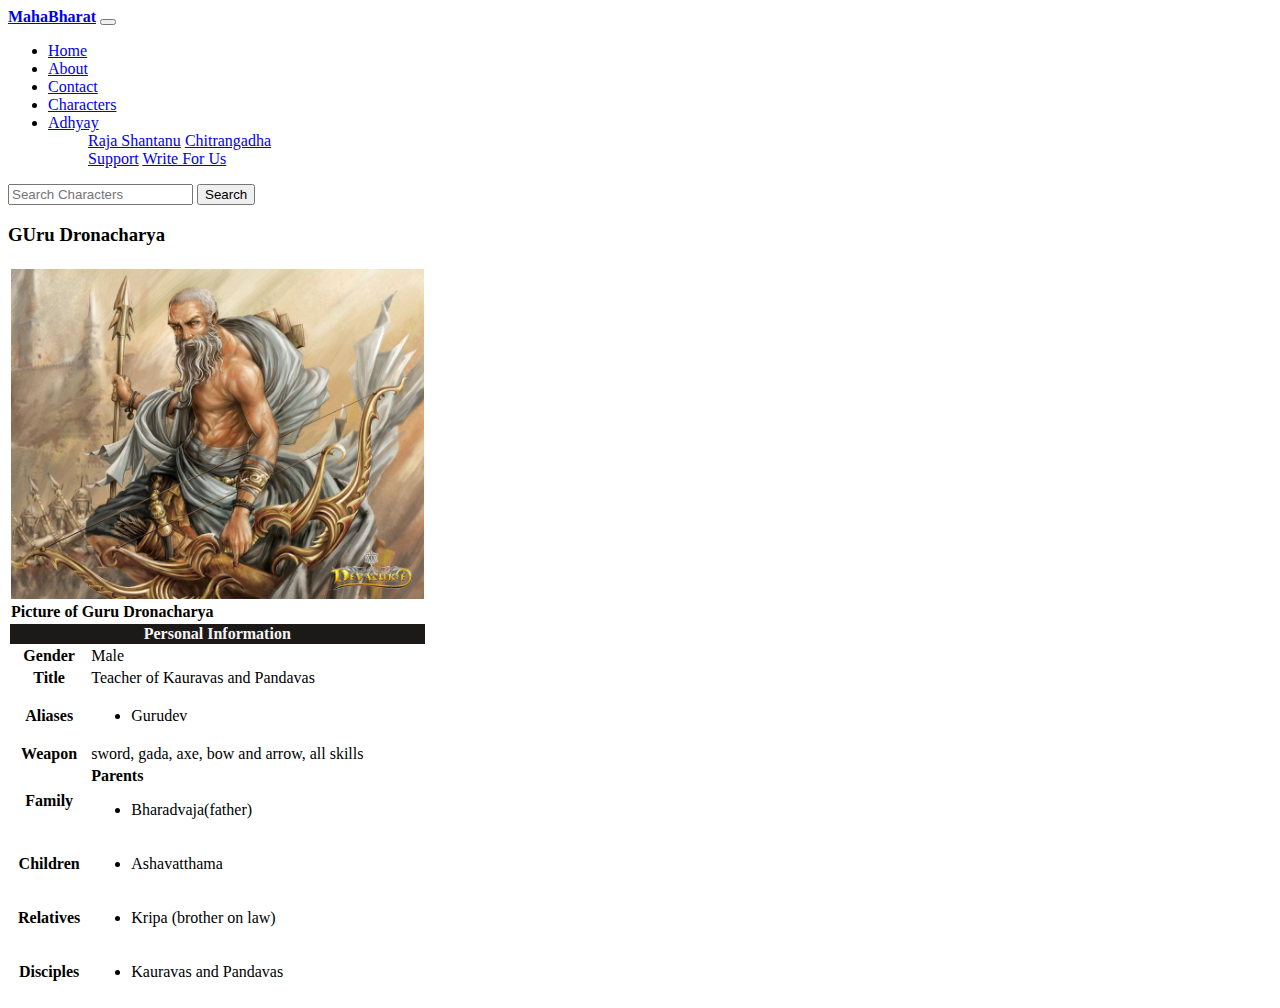
<file: more8.html>
<!DOCTYPE html>
<html lang="en">
<head>
    <meta charset="UTF-8">
    <meta name="viewport" content="width=device-width, initial-scale=1.0">
    <title>MahaBharat</title>
    <link href="https://cdn.jsdelivr.net/npm/bootstrap@5.3.0/dist/css/bootstrap.min.css" rel="stylesheet"
        integrity="sha384-9ndCyUaIbzAi2FUVXJi0CjmCapSmO7SnpJef0486qhLnuZ2cdeRhO02iuK6FUUVM" crossorigin="anonymous">
    
</head>
<body>
    <nav class="navbar navbar-expand-lg navbar-dark bg-dark">
        <div class="container-fluid">
            <a class="navbar-brand" href="#"><b>MahaBharat</b></a>
            <button class="navbar-toggler" type="button" data-bs-toggle="collapse"
                data-bs-target="#navbarSupportedContent" aria-controls="navbarSupportedContent" aria-expanded="false"
                aria-label="Toggle navigation">
                <span class="navbar-toggler-icon"></span>
            </button>
            <div class="collapse navbar-collapse" id="navbarSupportedContent">
                <ul class="navbar-nav me-auto mb-2 mb-lg-0">
                    <li class="nav-item">
                        <a class="nav-link active" aria-current="page" href="/">Home</a>
                    </li>
                    <li class="nav-item">
                        <a class="nav-link " href="/about.html">About</a>
                    </li>
                    <li class="nav-item">
                        <a class="nav-link " href="/contact.html">Contact</a>
                    </li>
                    <li class="nav-item">
                        <a class="nav-link" href="/characters.html">Characters</a>
                    </li>
                    <li class="nav-item dropdown">
                        <a class="nav-link dropdown-toggle" href="#" role="button" data-bs-toggle="dropdown"
                            aria-expanded="false">
                            Adhyay
                        </a>
                        <ul class="dropdown-menu">
                            <a class="dropdown-item" href="#">Raja Shantanu</a>
                            <a class="dropdown-item" href="#">Chitrangadha</a>
                            <div class="dropdown-divider"></div>
                            <a class="dropdown-item" href="#">Support</a>
                            <a class="dropdown-item" href="#">Write For Us</a>
                        </ul>
                    </li>

                </ul>
                <form class="d-flex" role="search">
                    <input class="form-control me-2" type="search" placeholder="Search Characters" aria-label="Search">
                    <button class="btn btn-outline-success" type="submit">Search</button>
                </form>
            </div>
        </div>
    </nav>
    <table class="infobox">
        <tbody>
            <tr>
                <h3>GUru Dronacharya</h3>
            </tr>
            <tr>
                <td colspan="2" class="infobox-image">

                    <img alt="drona.jpg" src="drona.jpg" decoding="async"  height="330" srcset="drona.jpg"
                        data-file-width="1197" data-file-height="1793">
                    <div class="infobox-caption"><b>Picture of Guru Dronacharya</b></div>
                </td>
            </tr>
            <tr>
                <th colspan="2" class="infobox-header" style="background: #1b1a19; color: rgb(248, 244, 244);">Personal
                    Information
                </th>
            </tr>
            <tr>
                <th scope="row" class="infobox-label">Gender</th>
                <td class="infobox-data">Male</td>
            </tr>
            <tr>
                <th scope="row" class="infobox-label">Title</th>
                <td class="infobox-data">Teacher of Kauravas and Pandavas</td>
            </tr>
           
            <tr>
                <th scope="row" class="infobox-label">Aliases</th>
                <td class="infobox-data">
                    <div>
                        <ul>
                            <li>Gurudev</li>
                        </ul>
                    </div>
                </td>
            </tr>
            <tr>
                <th scope="row" class="infobox-label">Weapon</th>
                <td class="infobox-data">	
                   sword, gada, axe, bow and arrow, all skills</td>
            </tr>
            <tr>
                <th scope="row" class="infobox-label">Family</th>
                <td class="infobox-data"><b>Parents</b>
                    <div>
                        <ul>
                           
                           
                            <li>Bharadvaja(father)</li>
                           
                        </ul>
                    </div>
                </td>
            </tr>
            <style data-mw-deduplicate="TemplateStyles:r1129693374">
                .mw-parser-output .hlist dl,
                .mw-parser-output .hlist ol,
                .mw-parser-output .hlist ul {
                    margin: 0;
                    padding: 0
                }

                .mw-parser-output .hlist dd,
                .mw-parser-output .hlist dt,
                .mw-parser-output .hlist li {
                    margin: 0;
                    display: inline
                }

                .mw-parser-output .hlist.inline,
                .mw-parser-output .hlist.inline dl,
                .mw-parser-output .hlist.inline ol,
                .mw-parser-output .hlist.inline ul,
                .mw-parser-output .hlist dl dl,
                .mw-parser-output .hlist dl ol,
                .mw-parser-output .hlist dl ul,
                .mw-parser-output .hlist ol dl,
                .mw-parser-output .hlist ol ol,
                .mw-parser-output .hlist ol ul,
                .mw-parser-output .hlist ul dl,
                .mw-parser-output .hlist ul ol,
                .mw-parser-output .hlist ul ul {
                    display: inline
                }

                .mw-parser-output .hlist .mw-empty-li {
                    display: none
                }

                .mw-parser-output .hlist dt::after {
                    content: ": "
                }

                .mw-parser-output .hlist dd::after,
                .mw-parser-output .hlist li::after {
                    content: " · ";
                    font-weight: bold
                }

                .mw-parser-output .hlist dd:last-child::after,
                .mw-parser-output .hlist dt:last-child::after,
                .mw-parser-output .hlist li:last-child::after {
                    content: none
                }

                .mw-parser-output .hlist dd dd:first-child::before,
                .mw-parser-output .hlist dd dt:first-child::before,
                .mw-parser-output .hlist dd li:first-child::before,
                .mw-parser-output .hlist dt dd:first-child::before,
                .mw-parser-output .hlist dt dt:first-child::before,
                .mw-parser-output .hlist dt li:first-child::before,
                .mw-parser-output .hlist li dd:first-child::before,
                .mw-parser-output .hlist li dt:first-child::before,
                .mw-parser-output .hlist li li:first-child::before {
                    content: " (";
                    font-weight: normal
                }

                .mw-parser-output .hlist dd dd:last-child::after,
                .mw-parser-output .hlist dd dt:last-child::after,
                .mw-parser-output .hlist dd li:last-child::after,
                .mw-parser-output .hlist dt dd:last-child::after,
                .mw-parser-output .hlist dt dt:last-child::after,
                .mw-parser-output .hlist dt li:last-child::after,
                .mw-parser-output .hlist li dd:last-child::after,
                .mw-parser-output .hlist li dt:last-child::after,
                .mw-parser-output .hlist li li:last-child::after {
                    content: ")";
                    font-weight: normal
                }

                .mw-parser-output .hlist ol {
                    counter-reset: listitem
                }

                .mw-parser-output .hlist ol>li {
                    counter-increment: listitem
                }

                .mw-parser-output .hlist ol>li::before {
                    content: " " counter(listitem)"\a0 "
                }

                .mw-parser-output .hlist dd ol>li:first-child::before,
                .mw-parser-output .hlist dt ol>li:first-child::before,
                .mw-parser-output .hlist li ol>li:first-child::before {
                    content: " (" counter(listitem)"\a0 "
                }
            </style>
           
            <tr>
                <th scope="row" class="infobox-label">Children</th>
                <td class="infobox-data">
                    <div>
                        <ul>
                            <li>	Ashavatthama</li>
                          
                        </ul>
                    </div>
                </td>
            </tr>
            <tr>
                <th scope="row" class="infobox-label">Relatives</th>
                <td class="infobox-data">
                    <div>
                        <ul>
                            <li>Kripa (brother on law)</li>
                          
                        </ul>
                    </div>
                </td>
            </tr>
            <tr>
                <th scope="row" class="infobox-label">Disciples</th>
                <td class="infobox-data">
                    <div>
                        <ul>
                            <li>	Kauravas and Pandavas</li>
                          
                        </ul>
                    </div>
                </td>
            </tr>
        </tbody>
    </table>
    
</body>
</html>
</file>
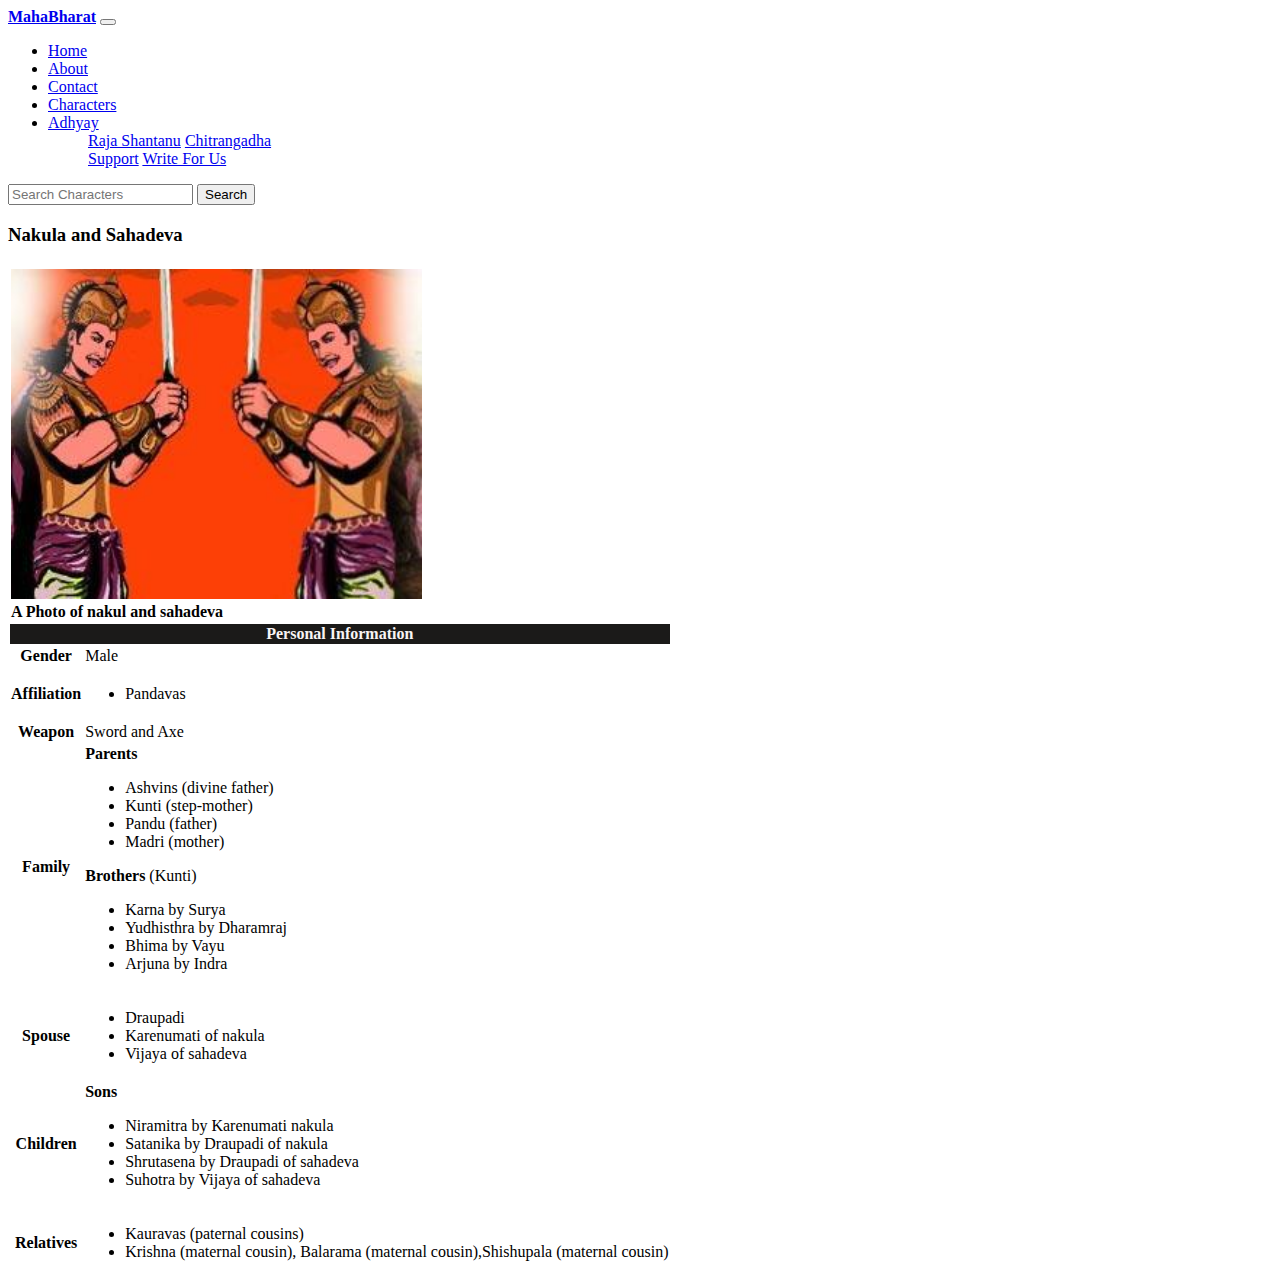
<file: more9.html>
<!DOCTYPE html>
<html lang="en">
<head>
    <meta charset="UTF-8">
    <meta name="viewport" content="width=device-width, initial-scale=1.0">
    <title>MahaBharat</title>
    <link href="https://cdn.jsdelivr.net/npm/bootstrap@5.3.0/dist/css/bootstrap.min.css" rel="stylesheet"
        integrity="sha384-9ndCyUaIbzAi2FUVXJi0CjmCapSmO7SnpJef0486qhLnuZ2cdeRhO02iuK6FUUVM" crossorigin="anonymous">
    
</head>
<body>
    <nav class="navbar navbar-expand-lg navbar-dark bg-dark">
        <div class="container-fluid">
            <a class="navbar-brand" href="#"><b>MahaBharat</b></a>
            <button class="navbar-toggler" type="button" data-bs-toggle="collapse"
                data-bs-target="#navbarSupportedContent" aria-controls="navbarSupportedContent" aria-expanded="false"
                aria-label="Toggle navigation">
                <span class="navbar-toggler-icon"></span>
            </button>
            <div class="collapse navbar-collapse" id="navbarSupportedContent">
                <ul class="navbar-nav me-auto mb-2 mb-lg-0">
                    <li class="nav-item">
                        <a class="nav-link active" aria-current="page" href="/">Home</a>
                    </li>
                    <li class="nav-item">
                        <a class="nav-link " href="/about.html">About</a>
                    </li>
                    <li class="nav-item">
                        <a class="nav-link " href="/contact.html">Contact</a>
                    </li>
                    <li class="nav-item">
                        <a class="nav-link" href="/characters.html">Characters</a>
                    </li>
                    <li class="nav-item dropdown">
                        <a class="nav-link dropdown-toggle" href="#" role="button" data-bs-toggle="dropdown"
                            aria-expanded="false">
                            Adhyay
                        </a>
                        <ul class="dropdown-menu">
                            <a class="dropdown-item" href="#">Raja Shantanu</a>
                            <a class="dropdown-item" href="#">Chitrangadha</a>
                            <div class="dropdown-divider"></div>
                            <a class="dropdown-item" href="#">Support</a>
                            <a class="dropdown-item" href="#">Write For Us</a>
                        </ul>
                    </li>

                </ul>
                <form class="d-flex" role="search">
                    <input class="form-control me-2" type="search" placeholder="Search Characters" aria-label="Search">
                    <button class="btn btn-outline-success" type="submit">Search</button>
                </form>
            </div>
        </div>
    </nav>
    <table class="infobox">
        <tbody>
            <tr>
                <h3>Nakula and Sahadeva</h3>
            </tr>
            <tr>
                <td colspan="2" class="infobox-image">

                    <img alt="ns.jpg" src="ns.jpg" decoding="async"  height="330" srcset="ns.jpg"
                        data-file-width="1197" data-file-height="1793">
                    <div class="infobox-caption"><b>A Photo of nakul and sahadeva</b></div>
                </td>
            </tr>
            <tr>
                <th colspan="2" class="infobox-header" style="background: #1b1a19; color: rgb(248, 244, 244);">Personal
                    Information
                </th>
            </tr>
            <tr>
                <th scope="row" class="infobox-label">Gender</th>
                <td class="infobox-data">Male</td>
            </tr>
           
            <tr>
                <th scope="row" class="infobox-label">Affiliation</th>
                <td class="infobox-data">
                    <div>
                        <ul>
                            <li>Pandavas</li>
                        </ul>
                    </div>
                </td>
            </tr>
            <tr>
                <th scope="row" class="infobox-label">Weapon</th>
                <td class="infobox-data">Sword and Axe</td>
            </tr>
            <tr>
                <th scope="row" class="infobox-label">Family</th>
                <td class="infobox-data"><b>Parents</b>
                    <div>
                        <ul>
                            <li>Ashvins (divine father)</li>
                            <li>Kunti (step-mother)</li>
                            <li>Pandu (father)</li>
                            <li>Madri (mother)</li>
                        </ul>
                    </div> <b>Brothers</b> (Kunti) <div>
                        <ul>
                            <li>Karna by Surya</li>
                            <li>Yudhisthra by Dharamraj</li>
                            <li>Bhima by Vayu</li>
                            <li>Arjuna by Indra</li>
                        </ul>
                    </div>
                </td>
            </tr>
            <tr>
                <th scope="row" class="infobox-label">Spouse</th>
                <td class="infobox-data">
                    <style data-mw-deduplicate="TemplateStyles:r1129693374">
                        .mw-parser-output .hlist dl,
                        .mw-parser-output .hlist ol,
                        .mw-parser-output .hlist ul {
                            margin: 0;
                            padding: 0
                        }

                        .mw-parser-output .hlist dd,
                        .mw-parser-output .hlist dt,
                        .mw-parser-output .hlist li {
                            margin: 0;
                            display: inline
                        }

                        .mw-parser-output .hlist.inline,
                        .mw-parser-output .hlist.inline dl,
                        .mw-parser-output .hlist.inline ol,
                        .mw-parser-output .hlist.inline ul,
                        .mw-parser-output .hlist dl dl,
                        .mw-parser-output .hlist dl ol,
                        .mw-parser-output .hlist dl ul,
                        .mw-parser-output .hlist ol dl,
                        .mw-parser-output .hlist ol ol,
                        .mw-parser-output .hlist ol ul,
                        .mw-parser-output .hlist ul dl,
                        .mw-parser-output .hlist ul ol,
                        .mw-parser-output .hlist ul ul {
                            display: inline
                        }

                        .mw-parser-output .hlist .mw-empty-li {
                            display: none
                        }

                        .mw-parser-output .hlist dt::after {
                            content: ": "
                        }

                        .mw-parser-output .hlist dd::after,
                        .mw-parser-output .hlist li::after {
                            content: " · ";
                            font-weight: bold
                        }

                        .mw-parser-output .hlist dd:last-child::after,
                        .mw-parser-output .hlist dt:last-child::after,
                        .mw-parser-output .hlist li:last-child::after {
                            content: none
                        }

                        .mw-parser-output .hlist dd dd:first-child::before,
                        .mw-parser-output .hlist dd dt:first-child::before,
                        .mw-parser-output .hlist dd li:first-child::before,
                        .mw-parser-output .hlist dt dd:first-child::before,
                        .mw-parser-output .hlist dt dt:first-child::before,
                        .mw-parser-output .hlist dt li:first-child::before,
                        .mw-parser-output .hlist li dd:first-child::before,
                        .mw-parser-output .hlist li dt:first-child::before,
                        .mw-parser-output .hlist li li:first-child::before {
                            content: " (";
                            font-weight: normal
                        }

                        .mw-parser-output .hlist dd dd:last-child::after,
                        .mw-parser-output .hlist dd dt:last-child::after,
                        .mw-parser-output .hlist dd li:last-child::after,
                        .mw-parser-output .hlist dt dd:last-child::after,
                        .mw-parser-output .hlist dt dt:last-child::after,
                        .mw-parser-output .hlist dt li:last-child::after,
                        .mw-parser-output .hlist li dd:last-child::after,
                        .mw-parser-output .hlist li dt:last-child::after,
                        .mw-parser-output .hlist li li:last-child::after {
                            content: ")";
                            font-weight: normal
                        }

                        .mw-parser-output .hlist ol {
                            counter-reset: listitem
                        }

                        .mw-parser-output .hlist ol>li {
                            counter-increment: listitem
                        }

                        .mw-parser-output .hlist ol>li::before {
                            content: " " counter(listitem)"\a0 "
                        }

                        .mw-parser-output .hlist dd ol>li:first-child::before,
                        .mw-parser-output .hlist dt ol>li:first-child::before,
                        .mw-parser-output .hlist li ol>li:first-child::before {
                            content: " (" counter(listitem)"\a0 "
                        }
                    </style>
                    <div class="hlist">
                        <ul>
                            <li>Draupadi</li>
                            <li>Karenumati of nakula</li>
                            <li>Vijaya of sahadeva</li>
                           
                        </ul>
                    </div>
                </td>
            </tr>
            <tr>
                <th scope="row" class="infobox-label">Children</th>
                <td class="infobox-data"><b>Sons</b>
                    <div>
                        <ul>
                            <li>Niramitra by Karenumati nakula</li>
                            
                            <li>Satanika by Draupadi of nakula</li>
                            <li>Shrutasena by Draupadi of sahadeva</li>
                            <li>Suhotra by Vijaya of sahadeva</li>
                          
                        </ul>
                    </div>
                   
                </td>
            </tr>
            <tr>
                <th scope="row" class="infobox-label">Relatives</th>
                <td class="infobox-data">
                    <div>
                        <ul>
                            <li>Kauravas (paternal
                                cousins)</li>
                            <li>Krishna (maternal cousin), Balarama (maternal cousin),Shishupala (maternal cousin)</li>
                        </ul>
                    </div>
                </td>
            </tr>
        </tbody>
    </table>

    
</body>
</html>
</file>
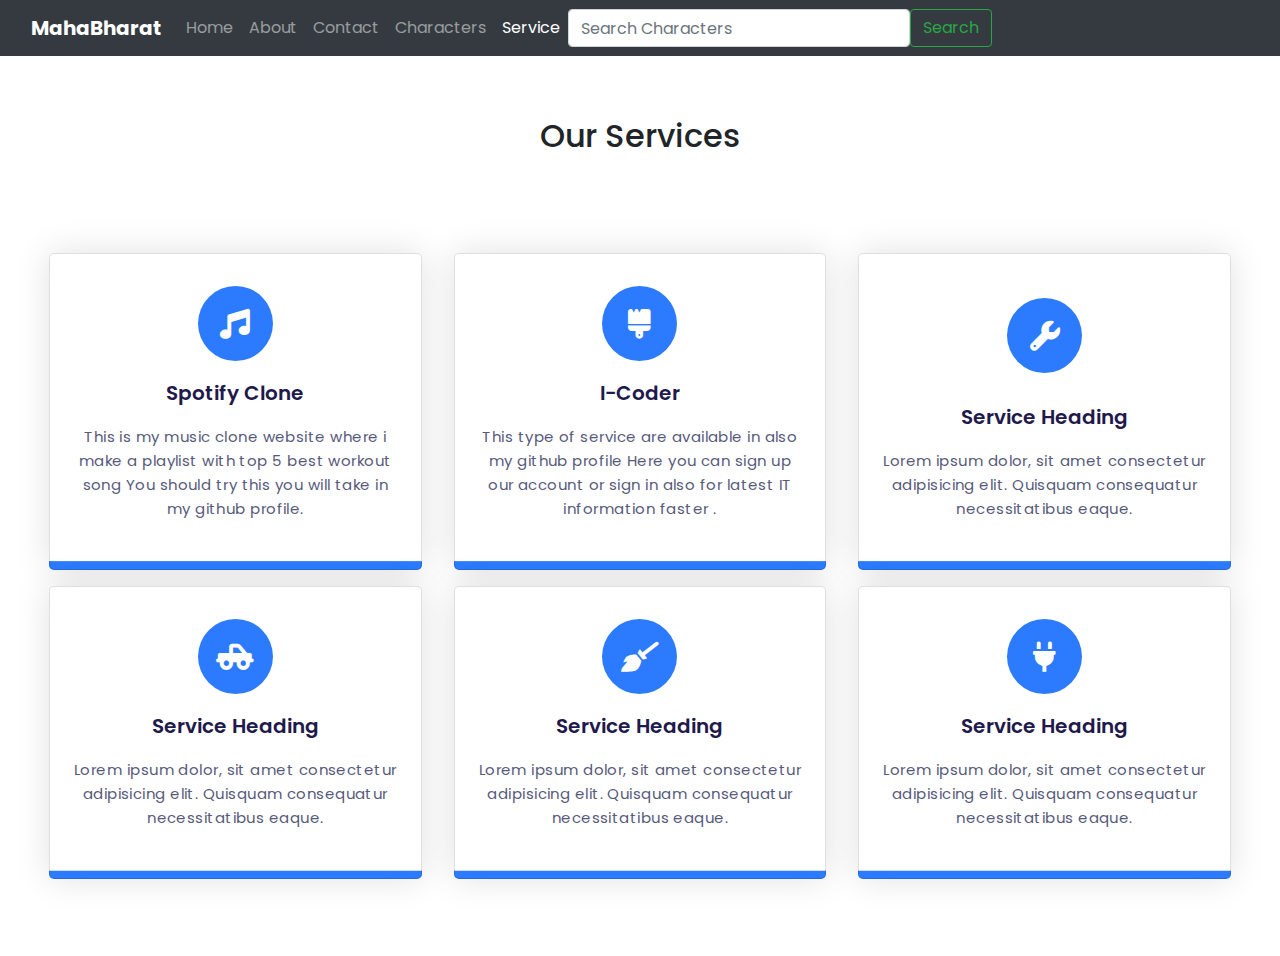
<file: service.html>
<!DOCTYPE html>
<html lang="en">
<head>
    <meta charset="UTF-8">
    <meta name="viewport" content="width=device-width, initial-scale=1.0">
    <title>MahaBharat</title>
	<link href="https://cdn.jsdelivr.net/npm/bootstrap@5.3.0/dist/css/bootstrap.min.css" rel="stylesheet"
		integrity="sha384-9ndCyUaIbzAi2FUVXJi0CjmCapSmO7SnpJef0486qhLnuZ2cdeRhO02iuK6FUUVM" crossorigin="anonymous">
	<link rel="stylesheet" href="https://maxcdn.bootstrapcdn.com/bootstrap/4.5.2/css/bootstrap.min.css">
	<script src="https://ajax.googleapis.com/ajax/libs/jquery/3.5.1/jquery.min.js"></script>
	<script src="https://cdnjs.cloudflare.com/ajax/libs/popper.js/1.16.0/umd/popper.min.js"></script>
	<script src="https://maxcdn.bootstrapcdn.com/bootstrap/4.5.2/js/bootstrap.min.js"></script>
    <link
    rel="stylesheet"
    href="https://cdnjs.cloudflare.com/ajax/libs/font-awesome/6.0.0-beta3/css/all.min.css"
  />
  <!-- Google Font -->
  <link
    href="https://fonts.googleapis.com/css2?family=Poppins:wght@400;500;600&display=swap"
    rel="stylesheet"
  />
  <!-- Stylesheet -->
  <link rel="stylesheet" href="service.css" />




</head>
<body>
    <nav class="navbar navbar-expand-lg navbar-dark bg-dark">
        <div class="container-fluid">
            <a class="navbar-brand" href="#"><b>MahaBharat</b></a>
            <button class="navbar-toggler" type="button" data-bs-toggle="collapse"
                data-bs-target="#navbarSupportedContent" aria-controls="navbarSupportedContent" aria-expanded="false"
                aria-label="Toggle navigation">
                <span class="navbar-toggler-icon"></span>
            </button>
            <div class="collapse navbar-collapse" id="navbarSupportedContent">
                <ul class="navbar-nav me-auto mb-2 mb-lg-0">
                    <li class="nav-item">
                        <a class="nav-link " aria-current="page" href="/">Home</a>
                    </li>
                    <li class="nav-item">
                        <a class="nav-link " href="/about.html">About</a>
                    </li>
                    <li class="nav-item">
                        <a class="nav-link " href="/contact.html">Contact</a>
                    </li>
                    <li class="nav-item">
                        <a class="nav-link" href="/characters.html">Characters</a>
                    </li>
                    <li class="nav-item">
                        <a class="nav-link active" href="/service.html">Service</a>
                    </li>
                  

                </ul>
                <form class="d-flex" role="search">
                    <input class="form-control me-2" type="search" placeholder="Search Characters" aria-label="Search">
                    <button class="btn btn-outline-success" type="submit">Search</button>
                </form>
            </div>
        </div>
    </nav>


 
    <section>
      <div class="row">
        <h2 class="section-heading">Our Services</h2>
      </div>
      <div class="row">
        <div class="column">
          <div class="card">
            <div class="icon-wrapper">
              <i class="fas fa-music"></i>
            </div>
            <h3>Spotify Clone</h3>
            <p>
              This is my music clone website where i make a playlist with top 5 best workout song You should try this you will take in my github profile.
            </p>
          </div>
        </div>
        <div class="column">
          <div class="card">
            <div class="icon-wrapper">
              <i class="fas fa-brush"></i>
            </div>
            <h3>I-Coder</h3>
            <p>
              This type of service are available in also my github profile Here you can sign up our account or sign in also for latest IT information faster . 
            </p>
          </div>
        </div>
        <div class="column">
          <div class="card">
            <div class="icon-wrapper">
              <i class="fas fa-wrench"></i>
            </div>
            <h3>Service Heading</h3>
            <p>
              Lorem ipsum dolor, sit amet consectetur adipisicing elit. Quisquam
              consequatur necessitatibus eaque.
            </p>
          </div>
        </div>
        <div class="column">
          <div class="card">
            <div class="icon-wrapper">
              <i class="fas fa-truck-pickup"></i>
            </div>
            <h3>Service Heading</h3>
            <p>
              Lorem ipsum dolor, sit amet consectetur adipisicing elit. Quisquam
              consequatur necessitatibus eaque.
            </p>
          </div>
        </div>
        <div class="column">
          <div class="card">
            <div class="icon-wrapper">
              <i class="fas fa-broom"></i>
            </div>
            <h3>Service Heading</h3>
            <p>
              Lorem ipsum dolor, sit amet consectetur adipisicing elit. Quisquam
              consequatur necessitatibus eaque.
            </p>
          </div>
        </div>
        <div class="column">
          <div class="card">
            <div class="icon-wrapper">
              <i class="fas fa-plug"></i>
            </div>
            <h3>Service Heading</h3>
            <p>
              Lorem ipsum dolor, sit amet consectetur adipisicing elit. Quisquam
              consequatur necessitatibus eaque.
            </p>
          </div>
        </div>
      </div>
    </section>
 
    
</body>
</html>
</file>
<file: style.css>
.container .row {
  
   
    
    box-shadow: 0px 0px 10px rgba(0,0,0,0.5);
    overflow: hidden;

}
.container .row .col{
    position: relative;
   
    margin: auto;
   
    font-size: 20px;
   
    display: flex;
    
    transition: 1s;
}
.container .row .col{
    position: relative;
    z-index: 1;
}
.container .row .col p{
    text-align: center;
    padding: 10px;

}
.container .row .col p{
    text-align: center;
    padding: 20px;
}
</file>
<file: service.css>
* {
    padding: 0;
    margin: 0;
    box-sizing: border-box;
    font-family: "Poppins", sans-serif;
  }
  section {
    height: 100vh;
    width: 100%;
    display: grid;
    place-items: center;
  }
  .row {
    display: flex;
    flex-wrap: wrap;
  }
  .column {
    width: 100%;
    padding: 0 1em 1em 1em;
    text-align: center;
  }
  .card {
    width: 100%;
    height: 100%;
    padding: 2em 1.5em;
    background: linear-gradient(#ffffff 50%, #2c7bfe 50%);
    background-size: 100% 200%;
    background-position: 0 2.5%;
    border-radius: 5px;
    box-shadow: 0 0 35px rgba(0, 0, 0, 0.12);
    cursor: pointer;
    transition: 0.5s;
  }
  h3 {
    font-size: 20px;
    font-weight: 600;
    color: #1f194c;
    margin: 1em 0;
  }
  p {
    color: #575a7b;
    font-size: 15px;
    line-height: 1.6;
    letter-spacing: 0.03em;
  }
  .icon-wrapper {
    background-color: #2c7bfe;
    position: relative;
    margin: auto;
    font-size: 30px;
    height: 2.5em;
    width: 2.5em;
    color: #ffffff;
    border-radius: 50%;
    display: grid;
    place-items: center;
    transition: 0.5s;
  }
  .card:hover {
    background-position: 0 100%;
  }
  .card:hover .icon-wrapper {
    background-color: #ffffff;
    color: #2c7bfe;
  }
  .card:hover h3 {
    color: #ffffff;
  }
  .card:hover p {
    color: #f0f0f0;
  }
  @media screen and (min-width: 768px) {
    section {
      padding: 0 2em;
    }
    .column {
      flex: 0 50%;
      max-width: 50%;
    }
  }
  @media screen and (min-width: 992px) {
    section {
      padding: 1em 3em;
    }
    .column {
      flex: 0 0 33.33%;
      max-width: 33.33%;
    }
  }
</file>
